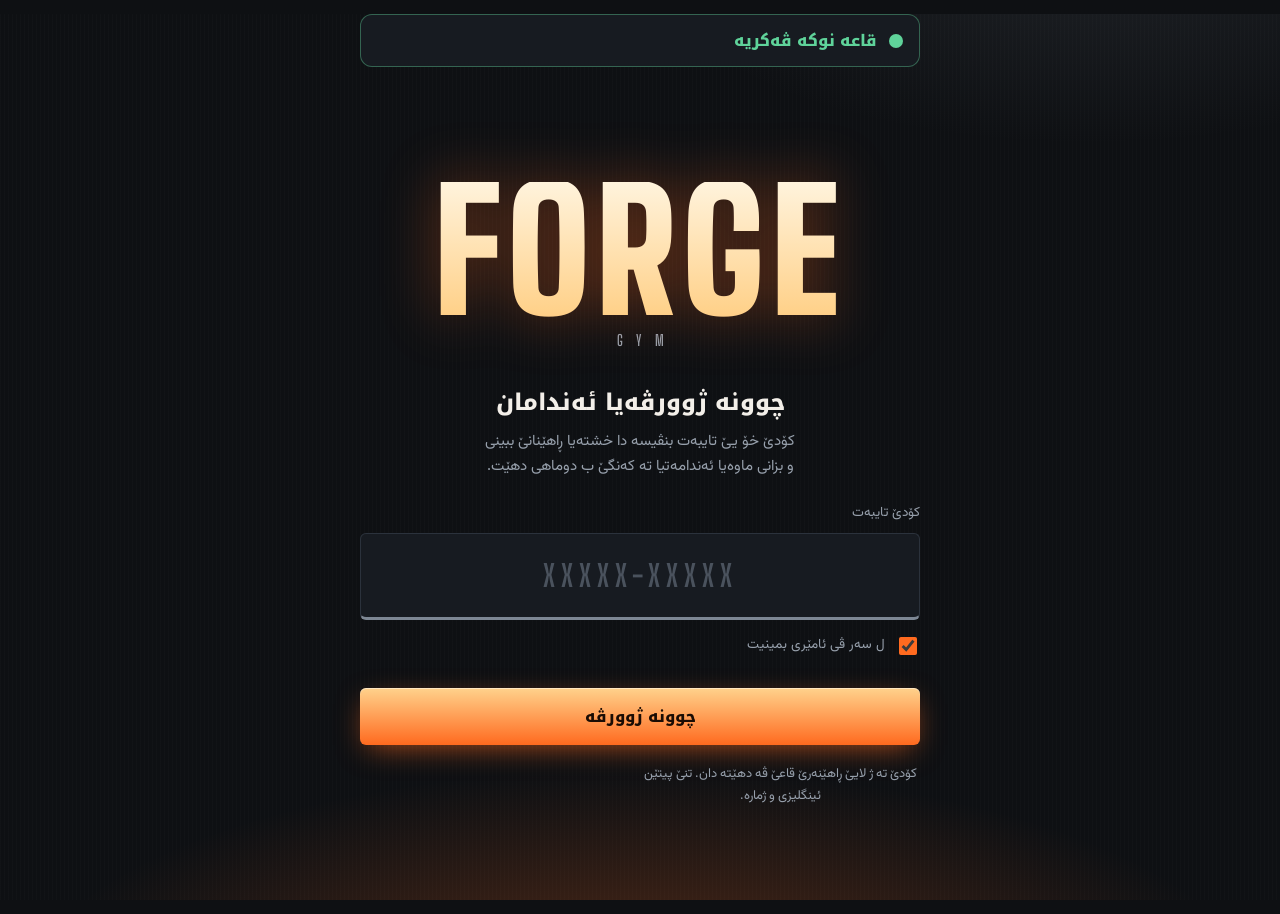
<file: index.html>
<!DOCTYPE html>
<html lang="ku" dir="rtl">
<head>
<meta charset="UTF-8">
<meta name="viewport" content="width=device-width, initial-scale=1, viewport-fit=cover">
<meta name="theme-color" content="#0b0909">
<meta name="robots" content="noindex,nofollow">
<link rel="icon" href="data:image/svg+xml,%3Csvg xmlns='http://www.w3.org/2000/svg' viewBox='0 0 64 64'%3E%3Crect width='64' height='64' rx='14' fill='%230b0909'/%3E%3Cpath d='M20 48V16h26v8H29v5h14v8H29v11z' fill='%23e5202e'/%3E%3C/svg%3E">
<title>Forge Gym | ئەندام</title>
<link rel="preconnect" href="https://fonts.googleapis.com">
<link rel="preconnect" href="https://fonts.gstatic.com" crossorigin>
<link href="https://fonts.googleapis.com/css2?family=Big+Shoulders+Display:wght@600;700;800;900&family=Noto+Kufi+Arabic:wght@600;800&family=Vazirmatn:wght@400;500;700&display=swap" rel="stylesheet">
<link rel="stylesheet" href="portal.css?v=5">
</head>
<body class="portal">
<noscript><p style="padding:24px;text-align:center;color:#fff">JavaScript پێدڤییە بۆ ڤەکرنا ڤێ لاپەڕێ.</p></noscript>


<div class="wrap narrow">
  <div class="gstat" id="gstat" hidden><i></i><div><b id="gstatT"></b><small id="gstatM"></small></div></div>
  <header class="top">
    <div class="brand"><i></i><div>FORGE<small>GYM</small></div></div>
    <button class="ghost" id="btnOut" type="button" hidden>دەرکەفتن</button>
  </header>

  <!-- چوونە ژوورڤە -->
  <section class="login" id="login">
    <div class="hero" aria-hidden="true"><span>FORGE</span><small>GYM</small></div>
    <h1>چوونە ژوورڤەیا ئەندامان</h1>
    <p>کۆدێ خۆ یێ تایبەت بنڤیسە دا خشتەیا ڕاهێنانێ ببینی و بزانی ماوەیا ئەندامەتیا تە کەنگێ ب دوماهی دهێت.</p>
    <form id="loginForm" novalidate>
      <label for="code">کۆدێ تایبەت</label>
      <input id="code" class="codein" type="text" dir="ltr" autocomplete="off" autocapitalize="characters" spellcheck="false" placeholder="XXXXX-XXXXX" maxlength="30">
      <label class="remember"><input id="remember" type="checkbox" checked> ل سەر ڤی ئامێری بمینیت</label>
      <div class="err" id="loginErr" role="alert"></div>
      <button class="btn-add wide" id="loginBtn" type="submit">چوونە ژوورڤە</button>
    </form>
    <p class="hint">کۆدێ تە ژ لایێ ڕاهێنەرێ قاعێ ڤە دهێتە دان. تنێ پیتێن ئینگلیزی و ژمارە.</p>
  </section>

  <!-- ڕووپەلێ ئەندامی -->
  <section id="me" hidden>
    <div class="who"><span class="pav" id="meAv" aria-hidden="true"></span><h2 class="hello" id="hello"></h2></div>
    <!-- سێ لاپەڕێن جودا: ئەندامەتی، خشتە و کێش -->
    <div class="ptabs" id="ptabs" role="tablist"><button type="button" class="on" data-p="card">ئەندامەتی</button><button type="button" data-p="plan">خشتەیا ڕاهێنانێ</button><button type="button" data-p="kg">کێشا من</button></div>

    <div data-pv="card">
    <div class="pcard" id="pcard">
      <div class="pc-top">
        <span class="tag" id="pcTag"></span>
        <span class="tag" id="pcPaid"></span>
      </div>
      <div class="pc-days"><b id="pcDays">0</b><span id="pcLabel">ڕۆژ ماینە</span></div>
      <div class="bar" aria-hidden="true"><i id="pcBar"></i></div>
      <dl class="pc-dates">
        <div><dt>دەستپێک</dt><dd id="pcStart"></dd></div>
        <div><dt>ب دوماهی هاتن</dt><dd id="pcEnd"></dd></div>
      </dl>
      <p class="pc-warn" id="pcWarn" hidden></p>
    </div>
    </div>


    <div data-pv="kg" hidden>
    <h3 class="sec">کێشا من</h3>
    <form class="kgform" id="kgForm" novalidate>
      <label for="kgIn">کێشا تە یا ئەڤرو (کگم)</label>
      <div class="kgrow">
        <input id="kgIn" type="text" inputmode="decimal" autocomplete="off" placeholder="72.5" dir="ltr">
        <button class="btn-add" id="kgBtn" type="submit">تۆمارکرن</button>
      </div>
      <div class="err" id="kgErr" role="alert"></div>
    </form>
    <div id="kgStats"></div>
    <div id="kgChart"></div>
    <details class="kgset" id="kgSetBox">
      <summary>ئارمانج و درێژی</summary>
      <form id="kgSet" novalidate>
        <div class="kgrow2">
          <div><label for="kgGoal">ئارمانجا کێشێ (کگم)</label><input id="kgGoal" type="text" inputmode="decimal" autocomplete="off" dir="ltr" placeholder="70"></div>
          <div><label for="kgH">درێژیا تە (سم)</label><input id="kgH" type="text" inputmode="numeric" autocomplete="off" dir="ltr" placeholder="175"></div>
        </div>
        <button class="btn-add" type="submit">پاشەکەفت</button>
      </form>
    </details>
    <h3 class="sec kgsec">تۆمارێن من</h3>
    <div id="kgList"></div>
    <p class="kgnote">ئەڤ تۆمارە تنێ ل سەر ڤی ئامێری دمینیت. ئەگەر داتایا براوزەری بهێتە ژێبرن، ئەڤ تۆمارە ژی دچیت.</p>
    </div>

    <div data-pv="plan" hidden>
    <h3 class="sec">خشتەیا ڕاهێنانێ</h3>
    <div class="days" id="days"></div>
    </div>
  </section>
</div>

<div class="lb" id="lb" hidden><img id="lbImg" alt=""></div>
<script src="crypto.js?v=4"></script>
<script src="member.js?v=5"></script>
</body>
</html>
</file>
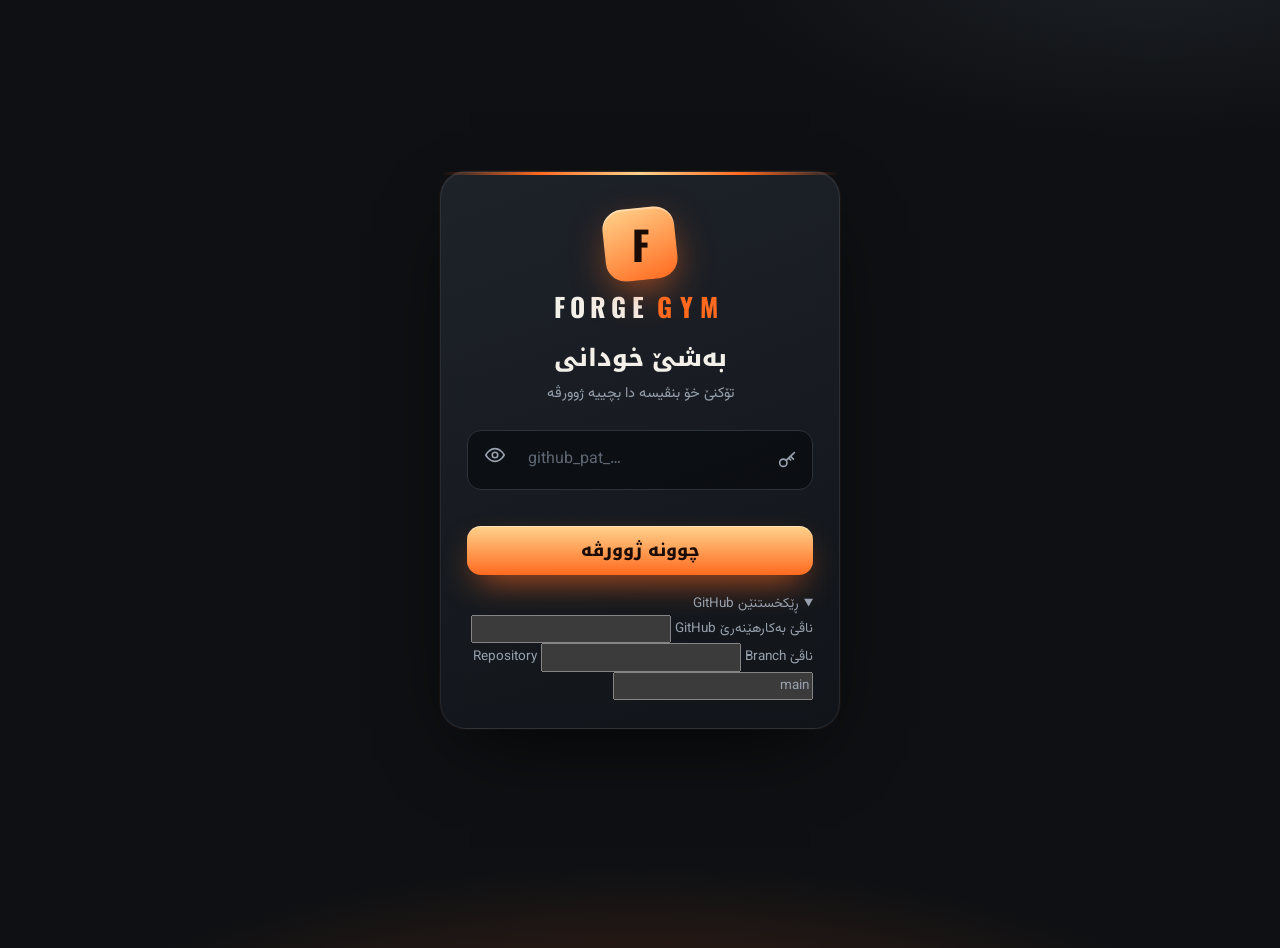
<file: admin.html>
<!DOCTYPE html>
<html lang="ku" dir="rtl">
<head>
<meta charset="UTF-8">
<meta name="viewport" content="width=device-width, initial-scale=1, viewport-fit=cover">
<meta name="robots" content="noindex,nofollow">
<meta name="theme-color" content="#0b0909">
<link rel="icon" href="data:image/svg+xml,%3Csvg xmlns='http://www.w3.org/2000/svg' viewBox='0 0 64 64'%3E%3Crect width='64' height='64' rx='14' fill='%230b0909'/%3E%3Cpath d='M20 48V16h26v8H29v5h14v8H29v11z' fill='%23e5202e'/%3E%3C/svg%3E">
<title>Forge Gym | خودان</title>
<link rel="preconnect" href="https://fonts.googleapis.com">
<link rel="preconnect" href="https://fonts.gstatic.com" crossorigin>
<link href="https://fonts.googleapis.com/css2?family=Oswald:wght@500;700&family=Noto+Kufi+Arabic:wght@600;800&family=Vazirmatn:wght@400;500;700&display=swap" rel="stylesheet">
<link rel="stylesheet" href="style.css?v=4">
<link rel="stylesheet" href="admin.css?v=9">
</head>
<body>
<noscript><p style="padding:24px;text-align:center;color:#fff">JavaScript پێدڤییە بۆ ڤەکرنا ڤێ لاپەڕێ.</p></noscript>


<!-- گەیتێ تۆکنی: هەتا تۆکن نەهێتە نڤیسین و پشتڕاست کرن، تنێ ڤێ بەشێ دیار دبیت -->
<div class="wrap narrow gt" id="gate">
  <div class="gt-glow" aria-hidden="true"></div>
  <main class="gt-card">
    <div class="gt-logo" aria-hidden="true"><span>F</span></div>
    <div class="gt-brand">FORGE<small>GYM</small></div>
    <h1>بەشێ خودانی</h1>
    <p class="gt-sub">تۆکنێ خۆ بنڤیسە دا بچییە ژوورڤە</p>
    <form id="gateForm" novalidate>
      <div class="gt-field">
        <svg class="gt-ic" viewBox="0 0 24 24" aria-hidden="true"><circle cx="8" cy="15" r="4"/><path d="M11 12.5L20 4M16 8l3 3M14 10l2 2"/></svg>
        <input id="gToken" class="gt-in" type="password" placeholder="github_pat_…" aria-label="تۆکن" autocomplete="off" autocapitalize="off" spellcheck="false">
        <button type="button" class="gt-eye" id="gEye" aria-label="نیشاندان / ڤەشارتن">
          <svg viewBox="0 0 24 24" aria-hidden="true"><path d="M2 12s3.6-7 10-7 10 7 10 7-3.6 7-10 7S2 12 2 12z"/><circle cx="12" cy="12" r="3"/></svg>
        </button>
      </div>
      <div class="err gt-err" id="gErr" role="alert"></div>
      <button class="gt-go" id="gBtn" type="submit">چوونە ژوورڤە</button>

      <!-- ئەڤ بەشە ب خۆ دهێتە ڤەشارتن؛ تنێ ئەگەر ناڤێ GitHub ب خۆ نەهێتە دیتن دیار دبیت -->
      <details class="how gt-more" id="gDetails" hidden>
        <summary>ڕێکخستنێن GitHub</summary>
        <label for="gOwner">ناڤێ بەکارهێنەرێ GitHub</label>
        <input id="gOwner" class="f" autocomplete="off" autocapitalize="off" spellcheck="false">
        <label for="gRepo">ناڤێ Repository</label>
        <input id="gRepo" class="f" autocomplete="off" autocapitalize="off" spellcheck="false">
        <label for="gBranch">Branch</label>
        <input id="gBranch" class="f" value="main" autocomplete="off" autocapitalize="off" spellcheck="false">
      </details>
      <input id="gRemember" type="checkbox" hidden>
    </form>
  </main>
</div>
<script>
(function(){var b=document.getElementById('gEye'),i=document.getElementById('gToken');if(b&&i)b.addEventListener('click',function(){i.type=i.type==='password'?'text':'password';b.classList.toggle('on',i.type==='text');i.focus();});})();
</script>

<!-- لاپەڕێ سەرەکی: تا گەیت ڤەنەبیت هەر ڤەشارتی دمینیت -->
<div id="app" hidden>
<div class="wrap">
  <header class="top">
    <div class="brand"><i></i><div>FORGE<small>GYM</small></div></div>
    <div class="top-acts">
      <button class="btn-log" id="btnLog" type="button">تۆمارا گوهۆڕینان<b id="logN" hidden></b></button>
      <button class="pill" id="pill" type="button">نەهاتیە بەلاڤکرن</button>
      <button class="btn-add" id="btnAdd" type="button">+ ئەندامێ نوی</button>
      <button class="btn-lock" id="btnLock" type="button">دەرکەفتن</button>
    </div>
  </header>

  <div class="bkbar" id="bkbar" data-view="home" hidden>
    <span id="bkText"></span>
    <span class="bk-acts">
      <button type="button" id="bkCloud">پاراستن ل GitHub</button>
      <button type="button" id="bkBtn">کۆپیکرن نوکە</button>
    </span>
  </div>

  <section class="gs" data-view="home" id="gs" data-s="open" aria-label="دۆخێ قاعێ">
    <div class="gs-h"><span class="dot"></span><div><small>یاریزان نوکە دبینن، قاعە:</small><b id="gsTxt">ڤەکریە</b></div></div>
    <div class="seg" id="gsSeg" role="group" aria-label="دۆخێ قاعێ">
      <button type="button" class="no" data-st="closed">گرتیە</button>
      <button type="button" class="yes on" data-st="open">ڤەکریە</button>
    </div>
    <div class="gs-ask" id="gsAsk" hidden><span id="gsAskT"></span><div><button type="button" class="go" id="gsYes">بەلێ، بگوهۆڕە</button><button type="button" id="gsNo">نە</button></div></div>
    <input class="gs-msg" id="gsMsg" maxlength="80" autocomplete="off" placeholder="پەیامەک بۆ یاریزانان (نە پێدڤییە)، بۆ نموونە: دەوام ژ 4 ی ئێڤارێ">
    <div class="gs-sync" id="gsSync"></div>
  </section>

  <section class="purge" data-view="home" id="purge" hidden aria-label="ئەندامێن ب دوماهی هاتی"></section>

  <section class="attn" data-view="home" id="attn" aria-label="پێدڤی ب ئاگەهداریێ"></section>

  <section class="today" id="today" data-view="home" aria-label="ئەڤرو هاتین"></section>

  <section class="stats" data-view="home" aria-label="ئامار">
    <div class="stat"><span>کۆمێ ئەندامان</span><b id="sTotal">0</b></div>
    <div class="stat ok"><span>پارە دایە</span><b id="sPaid">0</b></div>
    <div class="stat red"><span>پارە نەدایە</span><b id="sUnpaid">0</b></div>
    <div class="stat"><span>داهاتێ ئەڤ هەیڤێ</span><b id="sSum">0<em>د.ع</em></b></div>
  </section>

  <section class="desk" data-view="members">
    <div class="search">
      <svg viewBox="0 0 24 24" aria-hidden="true"><circle cx="11" cy="11" r="7"/><path d="M20 20l-3.5-3.5"/></svg>
      <input id="q" type="search" autocomplete="off" placeholder="ناڤێ وی کەسێ هاتی بنڤیسە…" aria-label="گەڕیان ب ناڤ">
      <button class="clear" id="qClear" type="button" aria-label="پاقژکرن" hidden>✕</button>
    </div>
    <div class="chips" id="chips"></div>
    <div class="legend" aria-label="مانایا ڕەنگان"><span class="ok">پارە دایە</span><span class="bad">پارە نەدایە</span><span class="warn">کات ب دوماهی هاتی و پارە نەدایە</span></div>
  </section>

  <main data-view="members">
    <div class="list rows" id="list"></div>
  </main>

  <section class="money" data-view="money" aria-label="پارە و خەرجی">
    <div class="mhead">
      <h2 class="pg">پارە</h2>
      <div class="mnav">
        <button type="button" id="mPrev" aria-label="هەیڤا بوری"><svg viewBox="0 0 24 24" aria-hidden="true"><path d="M9 6l6 6-6 6"/></svg></button>
        <b id="mLabel"></b>
        <button type="button" id="mNext" aria-label="هەیڤا ل دویڤ"><svg viewBox="0 0 24 24" aria-hidden="true"><path d="M15 6l-6 6 6 6"/></svg></button>
      </div>
    </div>

    <div id="mHero"></div>
    <div class="dstrip" id="dstrip" aria-label="ڕۆژێن هەیڤێ"></div>

    <div class="mlock" id="mLock" hidden>
      <svg viewBox="0 0 24 24" aria-hidden="true"><rect x="5" y="11" width="14" height="9" rx="2"/><path d="M8 11V8a4 4 0 018 0v3"/></svg>
      <span>ئەڤ ڕۆژە چوو و هاتیە گرتن. ناهێت چ تشتەک تێدا بهێتە زێدەکرن، گوهۆڕین یان ژێبرن.</span>
    </div>

    <form class="qa" id="mAdd" novalidate>
      <div class="seg" id="qKind" role="group" aria-label="جۆرێ تۆمارێ">
        <button type="button" class="yes on" data-k="in">داهات</button>
        <button type="button" class="no" data-k="out">خەرجی</button>
      </div>
      <div class="qa-row">
        <input id="qT" autocomplete="off" aria-label="ناڤ">
        <input id="qA" class="ltr" type="number" inputmode="numeric" min="0" step="500" placeholder="نرخ (دینار)" aria-label="نرخ">
      </div>
      <div class="qchips" id="qChips" aria-label="زێدەکرنا ب لەز">
        <button type="button" data-add="1000">+1,000</button><button type="button" data-add="5000">+5,000</button><button type="button" data-add="10000">+10,000</button><button type="button" data-add="25000">+25,000</button>
      </div>
      <button class="btn-add" id="qBtn" type="submit">+ داهات</button>
    </form>

    <div id="mList"></div>
    <div class="msum" id="mSum"></div>
  </section>

  <footer class="foot" data-view="more">
    <p class="sync">ئەڤ لاپەڕە تنێ بۆ خودانییە. تۆمار تنێ د ڤی ئامێری دا دمینن، ژ بەر هندێ هەر دەمەکێ کۆپیەکێ ڤەگرە. بەشێ ئەندامان (index.html) ب کۆدێ تایبەت و کۆدکری دهێتە بەلاڤکرن.</p>
    <div class="tools">
      <button type="button" id="btnCloud">پاراستن و ڤەگەڕاندن ل GitHub</button>
      <button type="button" id="btnExport">کۆپیکرنا تۆمارا</button>
      <button type="button" id="btnImport">ڤەگەڕاندنا کۆپیێ</button>
      <input type="file" id="fileImport" accept="application/json,.json" hidden>
    </div>
  </footer>
</div>

<!-- تابێن خوارێ: هەر تابەک لاپەڕەکا جودایە -->
<nav class="tabs" id="tabs" aria-label="بەش">
  <button type="button" data-t="home" class="on"><svg viewBox="0 0 24 24"><path d="M3 11l9-8 9 8M5 10v10h14V10"/></svg>سەرەکی</button>
  <button type="button" data-t="members"><svg viewBox="0 0 24 24"><circle cx="9" cy="8" r="3.5"/><path d="M2.5 20c.6-4 3.2-6 6.5-6s5.9 2 6.5 6M16 5a3.5 3.5 0 010 7M18 14c2 .6 3.3 2.5 3.5 6"/></svg>ئەندام</button>
  <button type="button" data-t="money"><svg viewBox="0 0 24 24"><rect x="3" y="6" width="18" height="12" rx="2"/><circle cx="12" cy="12" r="2.6"/></svg>پارە</button>
  <button type="button" data-t="more"><svg viewBox="0 0 24 24"><path d="M4 7h16M4 12h16M4 17h16"/></svg>زێدەتر</button>
</nav>

<!-- زانیاریێن ئەندامی: دهێت ڤەکرن دەمێ کلیک ل سەر ناڤی دهێتە کرن -->
<div class="veil" id="veil6" hidden><div id="detail"></div></div>

<!-- گوهۆڕینا تۆمارەکا پارەیێ یا ئەڤرو -->
<div class="veil" id="veil7" hidden>
  <form class="sheet" id="eform" role="dialog" aria-modal="true" aria-labelledby="eH" novalidate>
    <h2 id="eH">گوهۆڕینا تۆمارێ</h2>
    <p class="muted-p" id="eInfo"></p>
    <label for="eT">ناڤ</label>
    <input id="eT" autocomplete="off">
    <label for="eA">نرخ (دینار)</label>
    <input id="eA" class="ltr" type="number" inputmode="numeric" min="0" step="500">
    <div class="err" id="eErr" role="alert"></div>
    <div class="sheet-acts">
      <button type="submit" class="go">پاشەکەفت</button>
      <button type="button" class="cancel" id="eCancel">گرتن</button>
    </div>
    <button type="button" class="e-del" id="eDel">ژێبرنا ئەڤ تۆمارێ</button>
  </form>
</div>

<!-- فۆرما ئەندامی -->
<div class="veil" id="veil" hidden>
  <form class="sheet" id="form" role="dialog" aria-modal="true" aria-labelledby="fTitle" novalidate>
    <h2 id="fTitle">ئەندامێ نوی</h2>
    <div class="photo-pick">
      <button type="button" class="ph-btn" id="fPhotoBtn" aria-label="وێنەی ئەندامی هەلبژێرە"><span>+</span></button>
      <div><b>وێنەی ئەندامی</b><small>نە پێدڤییە</small><button type="button" class="ph-del" id="fPhotoDel" hidden>ژێبرنا وێنەی</button></div>
      <input type="file" id="fPhotoFile" accept="image/*" hidden>
    </div>
    <label for="fName">ناڤ *</label>
    <input id="fName" autocomplete="off">
    <div class="two">
      <div><label for="fAmount">نرخێ پارەی (دینار) *</label><input id="fAmount" class="ltr" type="number" inputmode="numeric" min="0" step="500"></div>
      <div><label for="fMonths">ماوە</label>
        <select id="fMonths">
          <option value="1">1 هەیڤ</option>
          <option value="3">3 هەیڤ</option>
          <option value="6">6 هەیڤ</option>
          <option value="12">سالەک</option>
        </select>
      </div>
    </div>
    <div class="two">
      <div><label for="fPhone">ژمارا مۆبایلێ</label><input id="fPhone" class="ltr" type="tel" inputmode="tel" autocomplete="off"></div>
      <div><label for="fStart">ڕێکەفتا دەستپێکرنێ</label><input id="fStart" class="ltr" type="date"></div>
    </div>
    <div class="three">
      <div><label for="fSnap">Snapchat</label><input id="fSnap" class="ltr" autocomplete="off" autocapitalize="off" spellcheck="false" placeholder="username"></div>
      <div><label for="fInsta">Instagram</label><input id="fInsta" class="ltr" autocomplete="off" autocapitalize="off" spellcheck="false" placeholder="username"></div>
      <div><label for="fTok">TikTok</label><input id="fTok" class="ltr" autocomplete="off" autocapitalize="off" spellcheck="false" placeholder="username"></div>
    </div>
    <small class="sub">ناڤێ بەکارهێنەری بنڤیسە (بێ @) یان لینکێ پرۆفایلی دانە.</small>
    <label for="fNote">تێبینی (تنێ بۆ تە)</label>
    <textarea id="fNote"></textarea>

    <label for="fCode">کۆدێ ئەندامی (بۆ چوونە ژوورڤە)</label>
    <div class="codebox">
      <input id="fCode" class="ltr mono" autocomplete="off" autocapitalize="characters" spellcheck="false" maxlength="30" placeholder="ABC12345">
      <button type="button" id="fNewCode">کۆدەکێ ڕێکەفتی</button>
    </div>
    <small class="sub">تو دشێی کۆدەکێ ب دلێ خۆ بنڤیسی: تنێ پیتێن ئینگلیزی (A-Z) و ژمارە (0-9)، ژ 8 هەتا 24. ناڤ و ژمارا مۆبایلێ بکارنەهینە.</small>
    <div class="codehint" id="fCodeHint" aria-live="polite"></div>

    <p class="sub planhint">بەرنامەیا ڕاهێنانێ (ڕۆژێن هەفتێ ب ئامادەیی) پشتی پاشەکەفتکرنێ دێ بۆ تە ڤەبیت. ل سەر کارتێ ئەندامی ژی دوگمەیا «بەرنامەیا ڕاهێنانێ» هەیە.</p>

    <div class="pay">
      <div class="seg" id="fPay" role="group" aria-label="دۆخێ پارەدانێ">
        <button type="button" class="no on" data-v="0">پارە نەدایە</button>
        <button type="button" class="yes" data-v="1">پارە دایە</button>
      </div>
    </div>
    <div class="err" id="fErr" role="alert"></div>
    <div class="sheet-acts">
      <button type="submit" class="go" id="fSave">پاشەکەفت</button>
      <button type="button" class="cancel" id="fCancel">هەلوەشاندن</button>
    </div>
  </form>
</div>

<!-- بەرنامەیا ڕاهێنانێ -->
<div class="veil" id="veil5" hidden>
  <div class="sheet prog" id="prog" role="dialog" aria-modal="true" aria-labelledby="pTitle">
    <h2 id="pTitle">بەرنامەیا ڕاهێنانێ</h2>
    <div class="wtabs" id="pTabs" role="tablist" aria-label="ڕۆژێن هەفتێ"></div>
    <label for="pFocus">ئەڤ ڕۆژە چ ڕاهێنان دهێتە کرن؟ (بۆ نموونە: سنگ و ترایسێپس)</label>
    <input id="pFocus" autocomplete="off">
    <div class="exl" id="pEx"></div>
    <button type="button" class="addday" id="pAdd">+ ڕاهێنانەک</button>
    <label for="pNote">تێبینی بۆ ڤی ڕۆژی (نە پێدڤییە)</label>
    <textarea id="pNote"></textarea>
    <div class="plan-h" id="pCopyBox"><span>کۆپیکرن</span>
      <select id="pCopy" aria-label="کۆپیکرنا بەرنامەیێ ژ ئەندامەکێ دی"><option value="">کۆپیکرنا بەرنامەیێ ژ ئەندامەکێ دی…</option></select>
    </div>
    <datalist id="exNames"></datalist>
    <input type="file" id="pFile" accept="image/*" hidden>
    <div class="err" id="pErr" role="alert"></div>
    <div class="sheet-acts">
      <button type="button" class="go" id="pSave">پاشەکەفت</button>
      <button type="button" class="cancel" id="pCancel">گرتن</button>
    </div>
  </div>
</div>

<!-- پاراستنا کۆدکری ل GitHub -->
<div class="veil" id="veil3" hidden>
  <form class="sheet" id="bform" role="dialog" aria-modal="true" aria-labelledby="bTitle" novalidate>
    <h2 id="bTitle">پاراستنا تۆمارا ل GitHub</h2>
    <p class="muted-p">تۆمارێن ئەندامان ب پاسۆردەکێ دهێنە کۆدکرن و ل Repository وەک فایلێ <b dir="ltr">forge-backup.json</b> دهێنە پاراستن. ئەگەر مۆبایل یان براوزەر بهێتە گوهۆڕین، ب ڤی پاسۆردی دشێی هەمیان ڤەگەڕینی. پشتی جارا ئێکێ، هەر جارەکا تو بگوهۆڕی دێ ب ئۆتۆماتیکی جارەکا دی هێتە پاراستن.</p>
    <label for="bPass">پاسۆردێ پاراستنێ (کێم 10 پیت و ژمارە)</label>
    <input id="bPass" class="ltr" type="password" autocomplete="off" autocapitalize="off" spellcheck="false">
    <div id="bConfirmBox">
      <label for="bPass2">پاسۆردی جارەکا دی بنڤیسە</label>
      <input id="bPass2" class="ltr" type="password" autocomplete="off" autocapitalize="off" spellcheck="false">
    </div>
    <p class="muted-p warnp">ئاگەهداری: ئەگەر تو پاسۆردی ژبیر بکەی، چ کەس نەشێت کۆپیێ ڤەکەت. ل جهەکێ ب ئاسایش بنڤیسە. ئەڤ پاسۆرد ژ تۆکنا GitHub جودایە.</p>
    <div class="err" id="bErr" role="alert"></div>
    <div class="sheet-acts">
      <button type="submit" class="go" id="bSave">پاراستن نوکە</button>
      <button type="button" class="cancel" id="bClose">گرتن</button>
    </div>
    <div class="tools" style="margin-top:14px"><button type="button" id="bRestore">ڤەگەڕاندن ژ کۆپیا GitHub</button></div>
  </form>
</div>
</div>

<div class="veil" id="veil4" hidden>
  <div class="sheet" role="dialog" aria-modal="true" aria-labelledby="lTitle">
    <h2 id="lTitle">تۆمارا گوهۆڕینان</h2>
    <p class="muted-p">هەر گوهۆڕینەکا تو یان ئەندامەک بکەت ل ڤێرێ دهێتە نڤیسین. ناهێتە ژێبرن.</p>
    <div class="loglist" id="logList"></div>
    <div class="sheet-acts"><button type="button" class="cancel" id="logClose">گرتن</button></div>
  </div>
</div>
<div class="res" id="res" hidden><div class="res-b"><i id="resI"></i><h3 id="resN"></h3><p id="resT"></p><button type="button" id="resX">باشە</button></div></div>
<div class="toast" id="toast" hidden></div>

<script>
/* diagnostics: if crypto.js / app.js are missing on the server, or crash, say so on screen instead of doing nothing */
(function () {
  function say(t) { var e = document.getElementById('gErr'); if (e) e.textContent = t; }
  window.addEventListener('error', function (ev) {
    var t = ev.target;
    if (t && t.tagName === 'SCRIPT') { say('فایلا ' + (t.getAttribute('src') || '').split('?')[0] + ' ل سەر GitHub نەهاتە دیتن. ناڤێ فایلی دڤێت وەک خۆ بیت (ب پیتێن بچویک).'); return; }
    say('خەلەتیا کۆدی: ' + (ev.message || '') + ' (' + String(ev.filename || '').split('/').pop().split('?')[0] + ':' + (ev.lineno || '') + ')');
  }, true);
  document.getElementById('gateForm').addEventListener('submit', function (e) {
    if (!window.__fgReady) { e.preventDefault(); say(window.FG ? 'app.js نەهاتە کارکرن. فایلێ app.js ل GitHub بپشکنە.' : 'crypto.js و app.js نەهاتینە بارکرن. هەردوو فایلان ل GitHub بپشکنە.'); }
  });
})();
</script>
<script src="crypto.js?v=4"></script>
<script src="app.js?v=8"></script>
</body>
</html>
</file>
<file: portal.css>
/* Forge Gym: member portal. Graphite steel + molten ember. The days-left bar is a hot billet that cools as time runs out. */
:root{
  --bg:#0e1013; --plate:#171b21; --plate-2:#1f242c; --line:#2b323c;
  --fg:#f3efe9; --muted:#97a0ac;
  --ember:#ff6a1f; --hot:#ffd28c; --white-hot:#fff3dc;
  --ok:#5fd39a; --warn:#ffb340; --cold:#7d8794; --bad:#ff5a5f;
  --f-num:'Big Shoulders Display','Oswald',Impact,sans-serif;
  --f-head:'Noto Kufi Arabic','Vazirmatn',Tahoma,sans-serif;
  --f-body:'Vazirmatn','Noto Kufi Arabic',Tahoma,sans-serif;
  color-scheme:dark;
}
*{box-sizing:border-box}
html{-webkit-text-size-adjust:100%;background:var(--bg)}
[hidden]{display:none!important}
body{
  margin:0;min-height:100vh;color:var(--fg);font:15px/1.7 var(--f-body);
  padding-block:env(safe-area-inset-top,0px) calc(56px + env(safe-area-inset-bottom,0px));
  padding-inline:max(18px,env(safe-area-inset-left,0px)) max(18px,env(safe-area-inset-right,0px));
  background:
    radial-gradient(70% 38% at 50% 112%,rgba(255,106,31,.30),transparent 70%),
    radial-gradient(50% 30% at 85% -5%,rgba(125,135,148,.14),transparent 70%),
    repeating-linear-gradient(90deg,rgba(255,255,255,.014) 0 1px,transparent 1px 4px),
    var(--bg);
  background-attachment:fixed;
}
button,input{font:inherit;color:inherit}
button{cursor:pointer;border:0;background:none}
:focus-visible{outline:2px solid var(--ember);outline-offset:3px}
.wrap.narrow{max-width:560px;margin:0 auto}

/* header */
.top{display:flex;align-items:center;justify-content:space-between;padding-block:18px 6px}
.brand{direction:ltr;display:flex;align-items:center;gap:10px;font-family:var(--f-num);font-weight:800;font-size:28px;letter-spacing:4px;line-height:1}
.brand i{width:11px;height:28px;background:linear-gradient(var(--hot),var(--ember));transform:skewX(-18deg);box-shadow:0 0 16px rgba(255,106,31,.6)}
.brand small{display:block;margin-top:3px;font-weight:600;font-size:12px;letter-spacing:6px;color:var(--muted)}
body:has(#login:not([hidden])) .top .brand{visibility:hidden}
.ghost{padding:8px 16px;border:1px solid var(--line);border-radius:6px;color:var(--muted);font-weight:700;font-size:13.5px;transition:border-color .2s,color .2s}
.ghost:hover{border-color:var(--ember);color:var(--fg)}

/* login: the first thing a member sees */
.login{padding-block:clamp(8px,6vh,48px) 12px;text-align:center}
.hero{direction:ltr;line-height:.82;margin-bottom:clamp(22px,5vh,40px)}
.hero span{
  display:block;font-family:var(--f-num);font-weight:900;font-size:clamp(88px,29vw,168px);letter-spacing:6px;
  background:linear-gradient(180deg,var(--white-hot) 0%,var(--hot) 22%,var(--ember) 52%,#7a8492 70%,#2b323c 100%);
  background-size:100% 420%;background-position:0 0;
  -webkit-background-clip:text;background-clip:text;color:transparent;-webkit-text-fill-color:transparent;
  filter:drop-shadow(0 0 28px rgba(255,106,31,.38));
  animation:heat 2.2s cubic-bezier(.2,.7,.2,1) both;
}
.hero small{display:block;margin-top:14px;font-family:var(--f-num);font-weight:600;font-size:15px;letter-spacing:.9em;padding-inline-start:.9em;color:var(--muted)}
@keyframes heat{from{background-position:0 100%;filter:drop-shadow(0 0 0 rgba(255,106,31,0))}}
.login h1{margin:0 0 8px;font-family:var(--f-head);font-weight:800;font-size:23px;line-height:1.5}
.login p{margin:0 auto 22px;max-width:40ch;color:var(--muted)}
.login form{text-align:start}
.login label{display:block;margin-bottom:8px;font-size:13.5px;color:var(--muted)}
.codein{
  width:100%;padding:16px;text-align:center;text-transform:uppercase;
  font-family:var(--f-num);font-weight:700;font-size:30px;letter-spacing:6px;
  background:var(--plate);border:1px solid var(--line);border-bottom:3px solid var(--cold);border-radius:6px;
  transition:border-color .2s,box-shadow .25s;
}
.codein::placeholder{color:#4a525d;letter-spacing:6px}
.codein:focus{outline:0;border-color:var(--ember);box-shadow:0 10px 40px -10px rgba(255,106,31,.55)}
.remember{display:flex!important;align-items:center;gap:10px;margin-top:14px;cursor:pointer}
.remember input{width:18px;height:18px;accent-color:var(--ember)}
.err{min-height:22px;margin-top:8px;color:var(--bad);font-size:13.5px}
.btn-add{
  width:100%;padding:15px;border-radius:6px;font-family:var(--f-head);font-weight:800;font-size:16px;color:#1a0c04;
  background:linear-gradient(180deg,var(--hot),var(--ember));
  box-shadow:0 8px 30px -8px rgba(255,106,31,.7),inset 0 1px 0 rgba(255,255,255,.45);
  transition:transform .15s,filter .2s;
}
.btn-add:hover{filter:brightness(1.08)}
.btn-add:active{transform:translateY(1px) scale(.985)}
.btn-add:disabled{opacity:.6}
.login .hint{margin:18px 0 0;font-size:13px}

/* member page */
.hello{margin:22px 0 16px;font-family:var(--f-head);font-weight:800;font-size:clamp(26px,7vw,34px);line-height:1.4;overflow-wrap:anywhere}
.pcard{position:relative;overflow:hidden;padding:20px;border:1px solid var(--line);border-radius:14px;
  background:linear-gradient(160deg,var(--plate-2),var(--plate) 60%);}
.pcard::after{content:"";position:absolute;inset:-40% -20% auto auto;width:70%;aspect-ratio:1;border-radius:50%;
  background:radial-gradient(circle,rgba(255,106,31,.22),transparent 65%);pointer-events:none}
.pcard.soon::after{background:radial-gradient(circle,rgba(255,179,64,.16),transparent 65%)}
.pcard.bad::after{background:radial-gradient(circle,rgba(125,135,148,.16),transparent 65%)}
.pc-top{display:flex;flex-wrap:wrap;gap:8px;position:relative;z-index:1}
.tag{padding:2px 12px;border-radius:99px;font-size:12.5px;font-weight:700;border:1px solid var(--line);background:rgba(0,0,0,.25)}
.tag.ok{color:var(--ok);border-color:rgba(95,211,154,.4)}
.tag.warn{color:var(--warn);border-color:rgba(255,179,64,.45)}
.tag.red{color:var(--bad);border-color:rgba(255,90,95,.5)}
.pc-days{position:relative;z-index:1;display:flex;align-items:baseline;gap:14px;margin-top:18px;direction:rtl}
.pc-days b{
  font-family:var(--f-num);font-weight:900;font-size:clamp(96px,30vw,132px);line-height:.9;font-variant-numeric:tabular-nums;
  background:linear-gradient(180deg,var(--white-hot),var(--hot) 35%,var(--ember));
  -webkit-background-clip:text;background-clip:text;color:transparent;-webkit-text-fill-color:transparent;
  filter:drop-shadow(0 0 22px rgba(255,106,31,.35));
}
.pcard.soon .pc-days b{background-image:linear-gradient(180deg,#fff0cc,var(--warn));filter:drop-shadow(0 0 18px rgba(255,179,64,.3))}
.pcard.bad .pc-days b{background-image:linear-gradient(180deg,#b9c1cc,#5c6573);filter:none}
.pc-days span{color:var(--muted);font-weight:700}

/* the billet */
.bar{position:relative;z-index:1;height:16px;margin-top:20px;border-radius:3px;background:#0a0c0f;border:1px solid var(--line);overflow:hidden;transform:skewX(-14deg)}
.bar i{display:block;height:100%;width:0;border-radius:2px;
  background:linear-gradient(90deg,var(--ember),var(--hot) 70%,var(--white-hot));
  box-shadow:0 0 18px rgba(255,106,31,.8);transition:width 1.4s cubic-bezier(.2,.7,.2,1)}
.pcard.soon .bar i{background:linear-gradient(90deg,#b8651d,var(--warn));box-shadow:0 0 14px rgba(255,179,64,.5)}
.pcard.bad .bar i{background:var(--cold);box-shadow:none}
.pc-dates{position:relative;z-index:1;display:grid;grid-template-columns:1fr 1fr;gap:12px;margin:20px 0 0}
.pc-dates dt{font-size:12.5px;color:var(--muted)}
.pc-dates dd{margin:0;font-family:var(--f-num);font-weight:700;font-size:24px;letter-spacing:1px;direction:ltr;text-align:start;font-variant-numeric:tabular-nums}
.pc-warn{position:relative;z-index:1;margin:16px 0 0;padding:11px 14px;border-radius:8px;background:rgba(0,0,0,.28);border:1px solid var(--line);font-size:14px}
.pcard.soon .pc-warn{border-color:rgba(255,179,64,.45)}
.pcard.bad .pc-warn{border-color:rgba(255,90,95,.5)}

/* training plan: the numbers are real, exercises run in order */
.sec{margin:30px 0 12px;font-family:var(--f-head);font-weight:800;font-size:20px}
.days{display:flex;flex-direction:column;gap:10px}
.day-card{border:1px solid var(--line);border-radius:12px;background:var(--plate);overflow:hidden;transition:border-color .25s}
.day-card[open]{border-color:rgba(255,106,31,.55)}
.day-card summary{list-style:none;cursor:pointer;display:flex;justify-content:space-between;align-items:center;gap:10px;padding:15px 16px;font-family:var(--f-head);font-weight:800;font-size:16.5px}
.day-card summary::-webkit-details-marker{display:none}
.day-card summary::after{content:"+";flex:none;width:30px;height:30px;border-radius:6px;display:grid;place-items:center;background:var(--plate-2);color:var(--ember);font-size:20px;line-height:1;transition:transform .25s}
.day-card[open] summary::after{content:"−"}
.day-card ol{margin:0;padding:0 16px 12px;list-style:none;counter-reset:ex;direction:ltr;text-align:start}
.day-card li{counter-increment:ex;display:flex;gap:14px;align-items:baseline;padding:10px 0;border-top:1px solid var(--line);font-size:16px}
.day-card li::before{content:counter(ex);flex:none;min-width:24px;font-family:var(--f-num);font-weight:700;font-size:20px;color:var(--ember)}
.day-card .muted{margin:0;padding:0 16px 14px;color:var(--muted)}
.empty{padding:44px 16px;text-align:center;border:1px dashed var(--line);border-radius:12px;color:var(--muted)}
.empty h3{margin:0 0 6px;font-family:var(--f-head);font-weight:800;font-size:19px;color:var(--fg)}
.empty p{margin:0}

@media(prefers-reduced-motion:reduce){*{animation:none!important;transition:none!important}}

/* gym open / closed banner */
.gstat{display:flex;align-items:center;gap:12px;margin-top:14px;padding:12px 16px;border:1px solid var(--line);border-radius:12px;background:var(--plate)}
.gstat i{flex:none;width:14px;height:14px;border-radius:50%;background:var(--ok);animation:gpulse 2s infinite}
.gstat b{display:block;font-family:var(--f-head);font-weight:800;font-size:16px;color:var(--ok)}
.gstat small{display:block;color:var(--muted);font-size:13.5px}
.gstat.closed{border-color:rgba(255,90,95,.5)}.gstat.closed i{background:var(--bad);animation:none}.gstat.closed b{color:var(--bad)}
.gstat.open{border-color:rgba(95,211,154,.4)}
@keyframes gpulse{0%{box-shadow:0 0 0 0 rgba(95,211,154,.6)}70%,100%{box-shadow:0 0 0 10px rgba(95,211,154,0)}}

/* ===== v3: تابێن ئەندامی ===== */
.ptabs{display:grid;grid-template-columns:1fr 1fr;gap:4px;padding:4px;margin:0 0 16px;border:1px solid var(--line);border-radius:12px;background:var(--plate)}
.ptabs button{padding:11px 8px;border-radius:9px;color:var(--muted);font-family:var(--f-head);font-weight:800;font-size:15px;transition:background .2s,color .2s}
.ptabs button.on{background:linear-gradient(180deg,var(--hot),var(--ember));color:#1a0c04;box-shadow:0 6px 22px -8px rgba(255,106,31,.8)}
.sec{margin-top:4px}

/* ---- weekly training program ---- */
.day-card summary span em{display:block;margin-top:2px;font-style:normal;font-weight:500;font-size:13.5px;color:var(--muted)}
.day-card .tdy{flex:none;margin-inline-start:8px;margin-inline-end:auto;font-style:normal;font-size:12px;font-weight:700;padding:3px 10px;border-radius:99px;background:rgba(255,106,31,.16);color:var(--ember)}
.exs{display:flex;flex-direction:column;gap:10px;padding:0 14px 14px}
.ex{display:flex;gap:12px;align-items:center;border-top:1px solid var(--line);padding-top:10px}
.exi{flex:none;width:92px;height:92px;border-radius:10px;overflow:hidden;background:var(--plate-2);border:1px solid var(--line);padding:0;cursor:zoom-in}
.exi img{width:100%;height:100%;object-fit:cover;display:block}
.exi.none{cursor:default;display:grid;place-items:center;color:var(--muted);font-family:var(--f-num);font-size:24px;font-weight:700}
.ext{min-width:0;text-align:start}
.ext b{display:block;font-size:16.5px;line-height:1.4}
.ext span{display:inline-block;margin-top:4px;direction:ltr;font-family:var(--f-num);font-weight:700;font-size:22px;color:var(--ember)}
.dnote{margin:0;padding:0 16px 14px;color:var(--muted);white-space:pre-line}
.lb{position:fixed;inset:0;z-index:50;background:rgba(0,0,0,.93);display:grid;place-items:center;padding:16px;cursor:zoom-out}
.lb[hidden]{display:none}
.lb img{max-width:100%;max-height:88vh;border-radius:12px}

/* ===== وێنەیا یاریزانی + کێشا من ===== */
.who{display:flex;align-items:center;gap:14px;margin:22px 0 16px}
.who .hello{margin:0;min-width:0}
.pav{flex:none;width:68px;height:68px;border-radius:50%;overflow:hidden;display:grid;place-items:center;background:var(--plate-2);border:2px solid var(--ember);box-shadow:0 0 0 4px rgba(255,106,31,.14),0 12px 30px -10px rgba(255,106,31,.7)}
.pav img{width:100%;height:100%;object-fit:cover;display:block}
.pav b{font:800 28px/1 var(--f-num);color:var(--hot)}
.ptabs{grid-template-columns:repeat(3,1fr)}
.ptabs button{font-size:14px;padding-inline:4px}
.kgform label,.kgset label{display:block;margin-bottom:6px;font-size:13.5px;color:var(--muted)}
.kgrow{display:flex;gap:10px}
.kgrow input,.kgset input{width:100%;min-width:0;padding:13px 14px;border:1.5px solid var(--line);border-radius:12px;background:var(--plate);color:var(--fg);font:600 18px var(--f-num);text-align:start}
.kgrow input:focus,.kgset input:focus{outline:0;border-color:var(--ember);box-shadow:0 0 0 4px rgba(255,106,31,.15)}
.kgrow .btn-add{flex:none;width:auto;padding-inline:22px;margin:0}
.kgstats{display:grid;grid-template-columns:repeat(3,1fr);gap:10px;margin:14px 0}
.kgs{padding:12px 8px;text-align:center;border:1px solid var(--line);border-radius:12px;background:linear-gradient(160deg,var(--plate-2),var(--plate))}
.kgs b{display:block;font:700 24px/1.15 var(--f-num);color:var(--hot);direction:ltr}
.kgs small{display:block;margin-top:4px;font-size:12px;color:var(--muted)}
.kgs.up b{color:var(--warn)}.kgs.dn b{color:var(--ok)}.kgs.good b{color:var(--ok)}.kgs.bad b{color:var(--warn)}
.kgbar{margin:0 0 14px;padding:12px 14px;border:1px solid var(--line);border-radius:12px;background:var(--plate)}
.kgbar div{display:flex;justify-content:space-between;font-size:13.5px;color:var(--muted)}
.kgbar i{display:block;height:8px;margin-top:8px;border-radius:99px;background:var(--bg);overflow:hidden}
.kgbar i s{display:block;height:100%;border-radius:99px;background:linear-gradient(90deg,#b8651d,var(--ember),var(--hot))}
.kgchart{margin:0 0 14px;padding:12px;border:1px solid var(--line);border-radius:12px;background:var(--plate)}
.kgchart svg{display:block;width:100%;height:auto;direction:ltr}
.kgset{margin:0 0 6px;border:1px solid var(--line);border-radius:12px;background:var(--plate)}
.kgset summary{padding:13px 14px;cursor:pointer;font-weight:700}
.kgset form{padding:0 14px 14px}
.kgrow2{display:grid;grid-template-columns:1fr 1fr;gap:10px;margin-bottom:12px}
.kgrow2 input{font-size:16px}
.kgset .btn-add{width:100%}
.kgsec{margin-top:22px}
.kgl{max-height:340px;overflow:auto;border:1px solid var(--line);border-radius:12px;background:var(--plate)}
.kgl>div{display:flex;align-items:center;gap:10px;padding:11px 14px;border-bottom:1px solid var(--line)}
.kgl>div:last-child{border-bottom:0}
.kgl span{color:var(--muted);font-size:13.5px;direction:ltr}
.kgl b{margin-inline-start:auto;font:700 19px var(--f-num);direction:ltr}
.kgl em{min-width:62px;text-align:end;font:600 14px var(--f-num);font-style:normal;direction:ltr;color:var(--muted)}
.kgl em.up{color:var(--warn)}.kgl em.dn{color:var(--ok)}
.kgl button{padding:4px 8px;color:var(--muted);font-size:15px;border-radius:8px}
.kgl button:hover{color:var(--bad)}
.kgnote{margin:12px 2px 0;font-size:12.5px;color:var(--muted)}
</file>
<file: style.css>
/* Forge Gym: red and black. Search-first desk, member cards, bottom-sheet form. */
:root{
  --bg:#0b0909;
  --surface:#151010;
  --surface-2:#1e1616;
  --line:#2f2222;
  --fg:#f5eeee;
  --muted:#a69696;
  --red:#e5202e;
  --red-deep:#a90f1b;
  --ok:#3dc47a;
  --warn:#f2a33a;
  --font-display:'Oswald','Noto Kufi Arabic',Impact,sans-serif;
  --font-head:'Noto Kufi Arabic','Vazirmatn',Tahoma,sans-serif;
  --font-body:'Vazirmatn','Noto Kufi Arabic',Tahoma,sans-serif;
  color-scheme:dark;
}
*{box-sizing:border-box}
html{-webkit-text-size-adjust:100%}
[hidden]{display:none!important}
body{
  margin:0;background:var(--bg);color:var(--fg);
  font:15px/1.65 var(--font-body);
  padding-block:env(safe-area-inset-top,0px) calc(48px + env(safe-area-inset-bottom,0px));
  padding-left:max(16px,env(safe-area-inset-left,0px));
  padding-right:max(16px,env(safe-area-inset-right,0px));
  background-image:repeating-linear-gradient(115deg,transparent 0 46px,rgba(229,32,46,.035) 46px 48px);
}
button,input,select,textarea{font:inherit;color:inherit}
button{cursor:pointer;border:0;background:none}
:focus-visible{outline:2px solid var(--red);outline-offset:2px}
.wrap{max-width:940px;margin:0 auto}

/* header */
.top{display:flex;align-items:center;justify-content:space-between;gap:12px;padding-block:20px 14px}
.brand{direction:ltr;display:flex;align-items:center;gap:10px;font-family:var(--font-display);font-weight:700;font-size:30px;letter-spacing:3px;line-height:1}
.brand i{display:block;width:12px;height:30px;background:var(--red);transform:skewX(-18deg)}
.brand small{font-weight:500;font-size:12px;letter-spacing:4px;color:var(--muted);display:block;margin-top:4px}
.btn-add{background:var(--red);color:#fff;font-family:var(--font-head);font-weight:800;font-size:15px;padding:12px 20px;border-radius:6px;transition:background .2s,transform .15s;white-space:nowrap}
.btn-add:hover{background:#f2303d}
.btn-add:active{transform:scale(.97)}

/* stats */
.stats{display:grid;grid-template-columns:repeat(4,1fr);border:1px solid var(--line);border-radius:10px;background:var(--surface);overflow:hidden}
.stat{padding:14px 16px;min-width:0;border-inline-start:1px solid var(--line)}
.stat:first-child{border-inline-start:0}
.stat span{display:block;font-size:12.5px;color:var(--muted)}
.stat b{display:block;font-family:var(--font-display);font-weight:700;font-size:30px;line-height:1.2;font-variant-numeric:tabular-nums;direction:ltr;text-align:start}
.stat.red b{color:var(--red)}
.stat.ok b{color:var(--ok)}
.stat b em{font-style:normal;font-size:13px;font-weight:500;color:var(--muted);margin-inline-start:4px;font-family:var(--font-body)}

/* search */
.desk{position:sticky;top:env(safe-area-inset-top,0px);z-index:5;background:var(--bg);padding-block:16px 10px}
.search{position:relative}
.search svg{position:absolute;inset-block:0;inset-inline-start:16px;margin-block:auto;width:22px;height:22px;stroke:var(--red);fill:none;stroke-width:2.2;stroke-linecap:round}
.search input{width:100%;background:var(--surface);border:2px solid var(--line);border-radius:10px;padding:16px 50px;font-size:17px;font-weight:500;transition:border-color .2s}
.search input::placeholder{color:#7d6e6e}
.search input:focus{border-color:var(--red);outline:0}
.clear{position:absolute;inset-block:0;inset-inline-end:10px;margin-block:auto;width:34px;height:34px;border-radius:50%;background:var(--surface-2);color:var(--muted);font-size:15px}
.chips{display:flex;gap:8px;overflow-x:auto;padding-block:12px 2px;scrollbar-width:none}
.chips::-webkit-scrollbar{display:none}
.chip{flex:none;padding:7px 16px;border:1px solid var(--line);border-radius:99px;font-size:14px;font-weight:500;color:var(--muted);background:var(--surface);transition:all .2s}
.chip b{font-family:var(--font-display);font-weight:500;margin-inline-start:6px;font-variant-numeric:tabular-nums}
.chip.on{background:var(--red);border-color:var(--red);color:#fff}

/* member cards */
.list{display:grid;grid-template-columns:repeat(2,minmax(0,1fr));gap:14px;margin-top:8px}
.m{background:var(--surface);border:1px solid var(--line);border-radius:12px;padding:16px;display:flex;flex-direction:column;gap:12px;min-width:0;position:relative;overflow:hidden}
.m::before{content:"";position:absolute;inset-block:0;inset-inline-start:0;width:4px;background:var(--red)}
.m.paid::before{background:var(--ok)}
.m-head{display:flex;justify-content:space-between;align-items:flex-start;gap:12px}
.m-name{font-family:var(--font-head);font-weight:800;font-size:19px;line-height:1.35;min-width:0;overflow-wrap:anywhere}
.m-amt{flex:none;text-align:end;direction:ltr}
.m-amt b{display:block;font-family:var(--font-display);font-weight:700;font-size:30px;line-height:1;font-variant-numeric:tabular-nums;letter-spacing:.5px}
.m-amt small{font-size:12px;color:var(--muted)}
.m-meta{display:flex;flex-wrap:wrap;gap:6px 8px;align-items:center;font-size:13px;color:var(--muted)}
.m-meta .ph{direction:ltr;unicode-bidi:embed}
.tag{padding:1px 10px;border-radius:99px;font-size:12px;font-weight:700;border:1px solid var(--line);background:var(--surface-2)}
.tag.warn{color:var(--warn);border-color:rgba(242,163,58,.4)}
.tag.red{color:#ff6b75;border-color:rgba(229,32,46,.5)}
.tag.ok{color:var(--ok);border-color:rgba(61,196,122,.4)}
.note{font-size:13px;color:var(--muted);border-inline-start:2px solid var(--line);padding-inline-start:10px}

.seg{display:grid;grid-template-columns:1fr 1fr;background:var(--surface-2);border:1px solid var(--line);border-radius:8px;padding:4px;gap:4px}
.seg button{height:46px;border-radius:5px;font-family:var(--font-head);font-weight:800;font-size:14.5px;color:var(--muted);transition:background .2s,color .2s}
.seg .no.on{background:var(--red);color:#fff}
.seg .yes.on{background:var(--ok);color:#06210f}
.acts{display:flex;flex-wrap:wrap;gap:4px 14px;align-items:center;font-size:13.5px}
.acts button{color:var(--muted);padding:4px 0;font-weight:500}
.acts button:hover{color:var(--fg)}
.acts .in{color:var(--fg);font-weight:700;border:1px solid var(--line);border-radius:6px;padding:4px 12px;background:var(--surface-2)}
.acts .in:hover{border-color:var(--red)}
.acts .del{margin-inline-start:auto}
.acts .del:hover{color:#ff6b75}
.confirm{display:flex;gap:8px;align-items:center;flex-wrap:wrap;margin-inline-start:auto}
.confirm button.yes{background:var(--red);color:#fff;border-radius:6px;padding:5px 14px;font-weight:700}
.confirm button.no{border:1px solid var(--line);border-radius:6px;padding:5px 14px}

.empty{grid-column:1/-1;text-align:center;padding:56px 16px;border:1px dashed var(--line);border-radius:12px;color:var(--muted)}
.empty h3{margin:0 0 6px;font-family:var(--font-head);font-weight:800;font-size:20px;color:var(--fg)}
.empty p{margin:0 0 18px}

/* footer: backup */
.foot{margin-top:28px;text-align:center}
.sync{font-size:12.5px;color:var(--muted);margin:0 0 10px}
.tools{display:flex;gap:10px;justify-content:center;flex-wrap:wrap}
.tools button{padding:9px 18px;border:1px solid var(--line);border-radius:8px;color:var(--fg);font-size:13.5px;font-weight:500;background:var(--surface)}
.tools button:hover{border-color:var(--red)}

/* sheet */
.veil{position:fixed;inset:0;z-index:20;background:rgba(0,0,0,.72);display:flex;align-items:flex-end;justify-content:center}
.sheet{width:100%;max-width:520px;max-height:92%;overflow:auto;background:var(--surface);border:1px solid var(--line);border-bottom:0;border-radius:16px 16px 0 0;padding:20px 20px calc(24px + env(safe-area-inset-bottom,0px));animation:up .25s ease-out}
@keyframes up{from{transform:translateY(40px);opacity:0}}
.sheet h2{margin:0 0 14px;font-family:var(--font-head);font-weight:800;font-size:21px}
.sheet label{display:block;margin-top:12px;font-size:13.5px;color:var(--muted)}
.sheet input,.sheet select,.sheet textarea{width:100%;margin-top:5px;background:var(--bg);border:1px solid var(--line);border-radius:8px;padding:12px 14px;font-size:16px}
.sheet textarea{resize:vertical;min-height:64px}
.sheet input:focus,.sheet select:focus,.sheet textarea:focus{border-color:var(--red);outline:0}
.sheet .ltr{direction:ltr;text-align:start}
.two{display:grid;grid-template-columns:1fr 1fr;gap:12px}
.two>*{min-width:0}
.pay{margin-top:16px}
.pay .seg button{height:48px}
.err{color:#ff6b75;font-size:13.5px;min-height:20px;margin-top:10px}
.sheet-acts{display:flex;gap:10px;margin-top:6px}
.sheet-acts .go{flex:1;background:var(--red);color:#fff;font-family:var(--font-head);font-weight:800;padding:14px;border-radius:8px}
.sheet-acts .go:hover{background:#f2303d}
.sheet-acts .go:disabled{opacity:.6}
.sheet-acts .cancel{padding:14px 20px;border:1px solid var(--line);border-radius:8px;color:var(--muted)}

.toast{position:fixed;inset-inline:16px;bottom:calc(20px + env(safe-area-inset-bottom,0px));margin-inline:auto;max-width:420px;z-index:30;background:var(--fg);color:#190c0c;padding:12px 18px;border-radius:8px;font-weight:700;text-align:center;box-shadow:0 10px 30px rgba(0,0,0,.5)}
.toast.bad{background:var(--red);color:#fff}

@media(max-width:720px){
  .list{grid-template-columns:minmax(0,1fr)}
  .stats{grid-template-columns:1fr 1fr}
  .stat:nth-child(3){border-inline-start:0}
  .stat:nth-child(n+3){border-top:1px solid var(--line)}
  .brand{font-size:26px}
}
@media(min-width:721px){.veil{align-items:center}.sheet{border-bottom:1px solid var(--line);border-radius:16px}}
/* ===== admin additions: publish pill, code line, plan editor, settings ===== */
.top-acts{display:flex;align-items:center;gap:10px;flex-wrap:wrap;justify-content:flex-end}
.pill{padding:7px 14px;border-radius:99px;border:1px solid var(--line);background:var(--surface);color:var(--muted);font-size:13px;font-weight:700;transition:border-color .2s,color .2s}
.pill:hover{border-color:var(--red)}
.pill.ok{color:var(--ok);border-color:rgba(61,196,122,.45)}
.pill.warn{color:var(--warn);border-color:rgba(242,163,58,.45)}
.pill.bad{color:#ff6b75;border-color:rgba(229,32,46,.6)}
.codeline{display:flex;align-items:center;flex-wrap:wrap;gap:6px 10px;font-size:13px;color:var(--muted);padding:8px 10px;background:var(--surface-2);border:1px dashed var(--line);border-radius:8px}
.codeline code{font-family:var(--font-display);font-weight:500;font-size:16px;letter-spacing:2px;color:var(--fg)}
.codeline button,.codeline a{color:var(--fg);font-weight:700;font-size:12.5px;padding:3px 10px;border:1px solid var(--line);border-radius:6px;background:var(--surface)}
.codeline button:hover,.codeline a:hover{border-color:var(--red)}
.codeline a{margin-inline-start:auto}
.sheet .mono{font-family:var(--font-display);font-size:19px;letter-spacing:3px}
.codebox{display:flex;gap:8px;align-items:center}
.codebox input{flex:1;min-width:0}
.codebox button{flex:none;margin-top:5px;padding:12px 14px;border:1px solid var(--line);border-radius:8px;color:var(--fg);font-weight:700;font-size:13.5px;background:var(--surface-2)}
.codebox button:hover{border-color:var(--red)}
.plan-h{display:flex;align-items:center;justify-content:space-between;gap:10px;flex-wrap:wrap;margin-top:18px;font-weight:700;font-size:14px}
.plan-h select{width:auto;max-width:100%;margin:0;padding:8px 10px;font-size:13.5px}
.planed{display:flex;flex-direction:column;gap:10px;margin-top:8px}
.day{background:var(--bg);border:1px solid var(--line);border-radius:10px;padding:10px}
.day-h{display:flex;gap:8px;align-items:center}
.day-h input{margin:0}
.day-h button{flex:none;width:36px;height:36px;border-radius:50%;background:var(--surface-2);color:var(--muted)}
.day-h button:hover{color:#ff6b75}
.day textarea{margin-top:8px;min-height:96px;direction:ltr;text-align:start;font-size:15px}
.addday{width:100%;margin-top:10px;padding:11px;border:1px dashed var(--line);border-radius:8px;color:var(--muted);font-weight:700}
.addday:hover{border-color:var(--red);color:var(--fg)}
.muted-p{margin:0 0 6px;font-size:13.5px;color:var(--muted)}
.how{margin-top:12px;font-size:13.5px;color:var(--muted)}
.how summary{cursor:pointer}
.how ol{padding-inline-start:20px;margin:8px 0 0}
.linkbtn{display:block;margin:14px auto 0;color:var(--muted);font-size:13px;text-decoration:underline}
.linkbtn:hover{color:#ff6b75}

/* ===== member portal (index.html) ===== */
.wrap.narrow{max-width:560px}
.ghost{padding:8px 16px;border:1px solid var(--line);border-radius:8px;color:var(--muted);font-weight:700;font-size:13.5px}
.ghost:hover{border-color:var(--red);color:var(--fg)}
.login{padding-block:28px 12px}
.login h1{margin:0 0 8px;font-family:var(--font-head);font-weight:800;font-size:26px;line-height:1.4}
.login p{margin:0 0 20px;color:var(--muted)}
.login label{display:block;font-size:13.5px;color:var(--muted);margin-bottom:6px}
.codein{width:100%;background:var(--surface);border:2px solid var(--line);border-radius:10px;padding:16px;text-align:center;font-family:var(--font-display);font-size:28px;font-weight:500;letter-spacing:5px;text-transform:uppercase;color:var(--fg)}
.codein::placeholder{color:#5f5252;letter-spacing:5px}
.codein:focus{border-color:var(--red);outline:0}
.remember{display:flex!important;align-items:center;gap:8px;margin-top:14px;cursor:pointer}
.remember input{width:18px;height:18px;accent-color:var(--red)}
.btn-add.wide{width:100%;margin-top:6px;padding:15px;font-size:16px}
.btn-add:disabled{opacity:.6}
.login .hint{margin:18px 0 0;font-size:13px;text-align:center}
.hello{margin:18px 0 14px;font-family:var(--font-head);font-weight:800;font-size:24px;line-height:1.4;overflow-wrap:anywhere}
.pcard{background:var(--surface);border:1px solid var(--line);border-radius:14px;padding:18px;position:relative;overflow:hidden}
.pcard::before{content:"";position:absolute;inset-block:0;inset-inline-start:0;width:5px;background:var(--ok)}
.pcard.soon::before{background:var(--warn)}
.pcard.bad::before{background:var(--red)}
.pc-top{display:flex;gap:8px;flex-wrap:wrap}
.pc-days{display:flex;align-items:baseline;gap:12px;margin-top:14px;direction:rtl}
.pc-days b{font-family:var(--font-display);font-weight:700;font-size:72px;line-height:1;font-variant-numeric:tabular-nums;color:var(--fg)}
.pcard.soon .pc-days b{color:var(--warn)}
.pcard.bad .pc-days b{color:var(--red)}
.pc-days span{color:var(--muted);font-weight:700}
.bar{height:8px;border-radius:99px;background:var(--surface-2);overflow:hidden;margin-top:14px}
.bar i{display:block;height:100%;width:0;background:var(--ok);border-radius:99px;transition:width .6s ease-out}
.pcard.soon .bar i{background:var(--warn)}
.pcard.bad .bar i{background:var(--red)}
.pc-dates{display:grid;grid-template-columns:1fr 1fr;gap:12px;margin:16px 0 0}
.pc-dates div{min-width:0}
.pc-dates dt{font-size:12.5px;color:var(--muted)}
.pc-dates dd{margin:0;font-family:var(--font-display);font-weight:500;font-size:19px;direction:ltr;text-align:start;font-variant-numeric:tabular-nums}
.pc-warn{margin:14px 0 0;padding:10px 12px;border-radius:8px;background:var(--surface-2);border:1px solid var(--line);font-size:14px}
.pcard.bad .pc-warn{border-color:rgba(229,32,46,.5)}
.pcard.soon .pc-warn{border-color:rgba(242,163,58,.45)}
.sec{margin:26px 0 10px;font-family:var(--font-head);font-weight:800;font-size:19px}
.days{display:flex;flex-direction:column;gap:10px}
.day-card{background:var(--surface);border:1px solid var(--line);border-radius:12px;overflow:hidden}
.day-card summary{list-style:none;cursor:pointer;padding:14px 16px;font-family:var(--font-head);font-weight:800;font-size:16px;display:flex;justify-content:space-between;align-items:center;gap:10px}
.day-card summary::-webkit-details-marker{display:none}
.day-card summary::after{content:"+";flex:none;width:28px;height:28px;border-radius:50%;background:var(--surface-2);display:flex;align-items:center;justify-content:center;color:var(--red);font-size:20px;line-height:1}
.day-card[open] summary::after{content:"−"}
.day-card[open]{border-color:rgba(229,32,46,.5)}
.day-card ol{margin:0;padding:0 16px 14px;list-style:none;counter-reset:ex;direction:ltr;text-align:start}
.day-card li{counter-increment:ex;display:flex;gap:12px;align-items:baseline;padding:9px 0;border-top:1px solid var(--line);font-size:16px}
.day-card li::before{content:counter(ex);flex:none;min-width:22px;font-family:var(--font-display);font-weight:500;color:var(--red)}
.day-card .muted{padding:0 16px 14px;margin:0;color:var(--muted)}
@media(prefers-reduced-motion:reduce){*{animation:none!important;transition:none!important}}

/* ===== v2 additions: owner gate, free-choice codes, backup reminder ===== */
.codein{font-size:22px;letter-spacing:3px}
.codein::placeholder{letter-spacing:3px}
.login .f{display:block;width:100%;margin:0 0 14px;background:var(--surface);border:1px solid var(--line);border-radius:10px;padding:13px 14px;font-size:16px;direction:ltr;text-align:start}
.login .f:focus{border-color:var(--red);outline:0}
.login .how{margin:0 0 14px}
.login .how .f{margin-top:10px;margin-bottom:0}
.login .how .f+label{margin-top:12px}
.btn-lock{padding:9px 16px;border:1px solid var(--line);border-radius:8px;color:var(--fg);font-size:13.5px;font-weight:500;background:var(--surface)}
.btn-lock:hover{border-color:var(--red)}
.codehint{min-height:20px;margin:6px 0 0;font-size:12.5px;color:var(--muted)}
.codehint.ok{color:var(--ok)}
.codehint.bad{color:#ff6b75}
.sheet .sub{display:block;margin-top:4px;font-size:12.5px;color:var(--muted)}
.sheet .codebox input{text-transform:uppercase}
.bkbar{display:flex;align-items:center;justify-content:space-between;gap:12px;flex-wrap:wrap;margin:0 0 14px;padding:12px 16px;background:rgba(242,163,58,.1);border:1px solid var(--warn);border-radius:10px;font-size:13.5px;color:var(--warn)}
.bkbar button{flex:none;padding:8px 16px;border-radius:8px;background:var(--warn);color:#190c0c;font-weight:700;font-size:13.5px}

.bk-acts{display:flex;gap:8px;flex-wrap:wrap}
.bk-acts button{background:var(--warn)}
.warnp{color:var(--warn)}
#bConfirmBox[hidden]{display:none}

/* ---- training program editor ---- */
.wtabs{display:flex;gap:8px;overflow-x:auto;padding-bottom:6px;scrollbar-width:none}
.wtabs::-webkit-scrollbar{display:none}
.wtab{flex:none;position:relative;padding:8px 15px;border:1px solid var(--line);border-radius:99px;font-size:14px;font-weight:600;color:var(--muted);background:var(--bg)}
.wtab.has::after{content:"";position:absolute;top:5px;inset-inline-end:7px;width:6px;height:6px;border-radius:50%;background:var(--ok)}
.wtab.on{background:var(--red);border-color:var(--red);color:#fff}
.exl{display:flex;flex-direction:column;gap:10px;margin-top:12px}
.exempty{margin:6px 0;color:var(--muted);font-size:13.5px;text-align:center}
.ex{display:flex;gap:10px;align-items:center;background:var(--bg);border:1px solid var(--line);border-radius:10px;padding:8px}
.exph{flex:none;position:relative;width:64px;height:64px;border-radius:8px;border:1px dashed var(--line);background:var(--surface-2);display:grid;place-items:center;overflow:hidden;color:var(--muted)}
.exph svg{width:24px;height:24px;fill:currentColor}
.exph img{position:absolute;inset:0;width:100%;height:100%;object-fit:cover}
.exph.has{border-style:solid}
.exph.has svg{display:none}
.exph.busy{animation:expulse 1s infinite}
@keyframes expulse{50%{opacity:.3}}
.exf{flex:1;min-width:0;display:flex;flex-direction:column;gap:6px}
.sheet .exf input{margin:0;padding:8px 10px}
.exrm{flex:none;width:34px;height:34px;border-radius:50%;background:var(--surface-2);color:var(--muted)}
.exrm:hover{color:#ff6b75}
.acts .pg{color:var(--fg);font-weight:700}
.planhint{margin-top:14px}
</file>
<file: admin.css>
/* Forge Gym admin v3: graphite + ember (same look as the member portal). Loaded after style.css */
:root{--bg:#0e1013;--surface:#171b21;--surface-2:#1f242c;--line:#2b323c;--fg:#f3efe9;--muted:#97a0ac;--red:#ff6a1f;--ok:#5fd39a;--warn:#ffb340;--bad:#ff5a5f;--hot:#ffd28c;--font-display:'Oswald','Noto Kufi Arabic',Impact,sans-serif}
body{background:radial-gradient(70% 34% at 50% 115%,rgba(255,106,31,.25),transparent 70%),radial-gradient(50% 28% at 90% -5%,rgba(125,135,148,.14),transparent 70%),var(--bg) fixed}
.brand i{background:linear-gradient(var(--hot),var(--red));box-shadow:0 0 16px rgba(255,106,31,.6)}
.btn-add,.sheet-acts .go,.chip.on{background:linear-gradient(180deg,var(--hot),var(--red));color:#1a0c04;border-color:transparent;box-shadow:0 8px 26px -10px rgba(255,106,31,.8)}
.btn-add:hover,.sheet-acts .go:hover{background:linear-gradient(180deg,#ffe0a8,#ff7a35)}
.stat.red b{color:var(--bad)}.seg .no.on{background:var(--bad);color:#fff}.m::before{background:var(--bad)}.m.paid::before{background:var(--ok)}.m.soon::before{background:var(--warn)}.m.exp::before{background:#5c6573}
.m{border-radius:14px;background:linear-gradient(160deg,var(--surface-2),var(--surface) 60%)}
.m-name{font-size:20px}.m-amt b{color:var(--hot)}
.stats{gap:10px;border:0;background:none;overflow:visible}
.stat{border:1px solid var(--line)!important;border-radius:12px;background:linear-gradient(160deg,var(--surface-2),var(--surface))}
.stat b{background:linear-gradient(180deg,#fff3dc,var(--hot) 45%,var(--red));-webkit-background-clip:text;background-clip:text;color:transparent}
.stat.ok b{background-image:linear-gradient(180deg,#e6fff2,var(--ok))}.stat.red b{background-image:linear-gradient(180deg,#ffe3e4,var(--bad))}
.btn-log{position:relative;padding:9px 16px;border:1px solid var(--line);border-radius:8px;background:var(--surface);font-size:13.5px;font-weight:700}
.btn-log:hover{border-color:var(--red)}
.btn-log b{position:absolute;top:-8px;inset-inline-start:-8px;min-width:22px;height:22px;padding:0 5px;border-radius:99px;background:var(--bad);color:#fff;font:700 12px/22px var(--font-display);text-align:center}
/* open / closed card */
.gs{position:relative;overflow:hidden;margin:0 0 14px;padding:18px;border:1px solid var(--line);border-radius:16px;background:linear-gradient(160deg,var(--surface-2),var(--surface) 65%)}
.gs::after{content:"";position:absolute;inset:-60% auto auto -15%;width:60%;aspect-ratio:1;border-radius:50%;background:radial-gradient(circle,rgba(95,211,154,.22),transparent 65%);pointer-events:none}
.gs[data-s=closed]::after{background:radial-gradient(circle,rgba(255,90,95,.22),transparent 65%)}
.gs>*{position:relative;z-index:1}
.gs-h{display:flex;align-items:center;gap:14px}
.dot{flex:none;width:16px;height:16px;border-radius:50%;background:var(--ok);animation:pulse 2s infinite}
.gs[data-s=closed] .dot{background:var(--bad);animation:none}
@keyframes pulse{0%{box-shadow:0 0 0 0 rgba(95,211,154,.6)}70%,100%{box-shadow:0 0 0 12px rgba(95,211,154,0)}}
.gs small{display:block;font-size:12.5px;color:var(--muted)}
.gs-h b{font-family:var(--font-head);font-weight:800;font-size:30px;line-height:1.2;color:var(--ok)}
.gs[data-s=closed] .gs-h b{color:var(--bad)}
.gs .seg{margin-top:14px}.gs .seg .yes.on{background:var(--ok)}
.gs-msg{width:100%;margin-top:12px;padding:12px 14px;font-size:15px;background:var(--bg);border:1px solid var(--line);border-radius:10px}
.gs-msg:focus{border-color:var(--red);outline:0}
.gs-ask{margin-top:12px;padding:12px 14px;border:1px solid var(--warn);border-radius:10px;background:rgba(255,179,64,.1);font-weight:700}
.gs-ask div{display:flex;gap:8px;margin-top:10px}
.gs-ask button{flex:1;padding:11px;border-radius:8px;border:1px solid var(--line);font-weight:700}
.gs-ask .go{background:var(--warn);color:#190c0c;border-color:transparent}
.gs-sync{margin-top:10px;font-size:12.5px;color:var(--muted)}.gs-sync.ok{color:var(--ok)}.gs-sync.warn{color:var(--warn)}.gs-sync.bad{color:var(--bad)}
/* attention */
.attn{display:grid;grid-template-columns:repeat(3,minmax(0,1fr));gap:10px;margin:0 0 14px}
.at{padding:12px;border:1px solid var(--line);border-radius:12px;background:var(--surface);text-align:start}
.at b{display:block;font:700 28px/1.1 var(--font-display)}.at span{font-size:12.5px;color:var(--muted)}
.at.has.bad{border-color:rgba(255,90,95,.55)}.at.has.bad b{color:var(--bad)}.at.has.warn{border-color:rgba(255,179,64,.55)}.at.has.warn b{color:var(--warn)}
.attn-ok{grid-column:1/-1;padding:12px 14px;border:1px solid rgba(95,211,154,.4);border-radius:12px;color:var(--ok);font-weight:700}
/* log */
.loglist{display:flex;flex-direction:column;gap:8px;margin-block:12px;max-height:56vh;overflow:auto}
.lg{display:flex;gap:12px;align-items:flex-start;padding:10px 12px;border:1px solid var(--line);border-radius:10px;background:var(--bg)}
.lg.new{border-color:var(--red)}
.lg i{flex:none;width:34px;height:34px;border-radius:50%;display:grid;place-items:center;font-style:normal;font-weight:800;background:var(--surface-2)}
.lg-ok i{color:var(--ok)}.lg-bad i{color:var(--bad)}.lg-warn i{color:var(--warn)}.lg-hot i{color:var(--red)}
.lg p{margin:0;font-weight:600;line-height:1.5}.lg time{display:block;font-size:12px;color:var(--muted);direction:ltr;text-align:start}
/* check-in result */
.res{position:fixed;inset:0;z-index:40;display:grid;place-items:center;padding:24px;background:rgba(0,0,0,.82)}
.res-b{width:100%;max-width:380px;padding:30px 20px;text-align:center;border:2px solid var(--ok);border-radius:20px;background:var(--surface);animation:up .25s ease-out}
.res.bad .res-b{border-color:var(--bad)}.res.warn .res-b{border-color:var(--warn)}
.res-b i{display:grid;place-items:center;width:84px;height:84px;margin:0 auto 12px;border-radius:50%;font-style:normal;font-size:46px;font-weight:800;background:var(--ok);color:#06210f}
.res.bad i{background:var(--bad);color:#fff}.res.warn i{background:var(--warn);color:#190c0c}
.res h3{margin:0;font:800 26px/1.3 var(--font-head);overflow-wrap:anywhere}.res p{margin:8px 0 20px;color:var(--muted);font-size:16px}
.res button{width:100%;padding:14px;border-radius:10px;border:1px solid var(--line);font-weight:800}
@media(max-width:520px){.attn{grid-template-columns:1fr 1fr}.at:last-child{grid-column:1/-1}}

/* ===== v4: لاپەڕێن جیا، تابێن خوارێ، پارە و خەرجی ===== */
.vhide{display:none!important}
#app{padding-bottom:104px}
.tabs{position:fixed;inset-inline:0;bottom:0;z-index:15;display:flex;justify-content:center;gap:6px;padding:8px 12px calc(8px + env(safe-area-inset-bottom,0px));background:rgba(14,16,19,.9);backdrop-filter:blur(14px);-webkit-backdrop-filter:blur(14px);border-top:1px solid var(--line)}
.tabs button{flex:1;max-width:160px;display:flex;flex-direction:column;align-items:center;gap:3px;padding:8px 4px;border-radius:14px;color:var(--muted);font:700 12.5px var(--font-head);transition:color .2s,background .2s}
.tabs svg{width:24px;height:24px;fill:none;stroke:currentColor;stroke-width:1.9;stroke-linecap:round;stroke-linejoin:round}
.tabs .on{color:var(--hot);background:rgba(255,106,31,.15)}
.pg{margin:6px 0 14px;font:800 26px/1.3 var(--font-head)}
.pg-s{margin:22px 0 10px;font:800 16px var(--font-head);color:var(--muted)}
.today{margin:0 0 14px;padding:16px;border:1px solid var(--line);border-radius:16px;background:linear-gradient(160deg,var(--surface-2),var(--surface))}
.today h3{margin:0 0 10px;font:800 17px var(--font-head)}
.today h3 b{margin-inline-start:6px;color:var(--hot);font-family:var(--font-display)}
.today div{display:flex;flex-wrap:wrap;gap:8px}
.today span{padding:6px 14px;border-radius:99px;background:rgba(95,211,154,.12);border:1px solid rgba(95,211,154,.35);color:var(--ok);font-weight:700;font-size:14px}
.today p{margin:0;color:var(--muted);font-size:13.5px}
.mrep{display:grid;gap:10px}
.mc{padding:16px;border:1px solid var(--line);border-radius:16px;background:linear-gradient(160deg,var(--surface-2),var(--surface))}
.mc.cur{border-color:rgba(255,106,31,.55)}
.mc small{display:block;margin-bottom:10px;color:var(--muted);font-weight:700}
.mc dl{display:grid;grid-template-columns:repeat(3,minmax(0,1fr));gap:10px;margin:0}
.mc dt{font-size:12.5px;color:var(--muted)}
.mc dd{margin:0;font:700 22px/1.3 var(--font-display);direction:ltr;text-align:start;font-variant-numeric:tabular-nums}
.mc .g{color:var(--ok)}.mc .r{color:var(--bad)}
.xform{display:grid;grid-template-columns:1fr 1fr;gap:10px}
.xform input{min-width:0;padding:13px 14px;background:var(--surface);border:1px solid var(--line);border-radius:10px;font-size:16px}
.xform input:focus{border-color:var(--red);outline:0}
.xform .ltr{direction:ltr;text-align:start}
.xform .btn-add{grid-column:1/-1}
.xlist{display:flex;flex-direction:column;gap:8px;margin-top:14px}
.xi{display:flex;align-items:center;gap:12px;padding:11px 14px;border:1px solid var(--line);border-radius:12px;background:var(--surface)}
.xi>div{flex:1;min-width:0}.xi b{display:block;overflow-wrap:anywhere}.xi small{color:var(--muted);direction:ltr;display:block;text-align:start}
.xi span{font:700 17px var(--font-display);color:var(--bad);direction:ltr}
.xi button{flex:none;width:34px;height:34px;border-radius:50%;background:var(--surface-2);color:var(--muted)}
.xi button:hover{color:var(--bad)}
@media(max-width:520px){.xform{grid-template-columns:1fr}}

/* ===== v5: لیستا ئەندامان (وێنە + ناڤ)، زانیاری ب کلیکێ، ڕەنگێن دۆخی ===== */
#detail{display:contents}
.list.rows{grid-template-columns:minmax(0,1fr);gap:8px;margin-top:6px}
@media(min-width:640px){.list.rows{grid-template-columns:repeat(2,minmax(0,1fr))}}
.legend{display:flex;flex-wrap:wrap;gap:6px 16px;padding-top:10px;font-size:12.5px;color:var(--muted)}
.legend span::before{content:"";display:inline-block;width:9px;height:9px;margin-inline-end:6px;border-radius:50%;background:currentColor;vertical-align:baseline}
.legend .ok::before{background:var(--ok)}.legend .bad::before{background:var(--bad)}.legend .warn::before{background:var(--warn)}

.mr{--c:var(--ok);display:flex;align-items:center;gap:14px;width:100%;min-height:68px;padding:10px 14px;text-align:start;border:1px solid var(--line);border-radius:16px;background:linear-gradient(160deg,var(--surface-2),var(--surface) 70%);transition:border-color .2s,transform .15s}
.mr:hover{border-color:var(--c)}.mr:active{transform:scale(.985)}
.mr.s-ok{--c:var(--ok)}.mr.s-bad{--c:var(--bad)}.mr.s-warn{--c:var(--warn)}
.mn{flex:1;min-width:0;font:800 18px/1.4 var(--font-head);color:var(--c);overflow-wrap:anywhere}
.dotc{flex:none;width:10px;height:10px;border-radius:50%;background:var(--c)}
.mr.s-bad .dotc,.mr.s-warn .dotc{box-shadow:0 0 0 4px color-mix(in srgb,var(--c) 22%,transparent)}

.av{flex:none;display:grid;place-items:center;width:46px;height:46px;border-radius:50%;overflow:hidden;background:var(--surface-2);border:2px solid var(--c,var(--line));color:var(--fg)}
.av img{width:100%;height:100%;object-fit:cover;display:block}
.av b{font:800 20px var(--font-head)}
.av.big{width:92px;height:92px;border-width:3px}.av.big b{font-size:38px}

/* detail sheet */
.sheet.det{--c:var(--ok);position:relative;display:flex;flex-direction:column;gap:14px}
.det.s-bad{--c:var(--bad)}.det.s-warn{--c:var(--warn)}
.det-x{position:absolute;inset-block-start:12px;inset-inline-end:12px;width:36px;height:36px;border-radius:50%;background:var(--surface-2);color:var(--muted)}
.det-top{display:flex;flex-direction:column;align-items:center;gap:8px;padding-top:6px;text-align:center}
.det-top h2{margin:0;color:var(--c);font:800 24px/1.35 var(--font-head);overflow-wrap:anywhere}
.stp{padding:3px 14px;border-radius:99px;font-size:13px;font-weight:700;color:var(--c);border:1px solid color-mix(in srgb,var(--c) 55%,transparent);background:color-mix(in srgb,var(--c) 12%,transparent)}
.kv{display:grid;grid-template-columns:1fr 1fr;gap:8px;margin:0}
.kv>div{padding:10px 12px;border:1px solid var(--line);border-radius:12px;background:var(--bg)}
.kv .wide{grid-column:1/-1}.kv .bad dd{color:var(--bad)}.kv .warn dd{color:var(--warn)}
.kv dt{font-size:12px;color:var(--muted)}.kv dd{margin:2px 0 0;font-weight:700;font-size:15px}.kv dd small{font-weight:500;color:var(--muted)}
.det-sec h3{margin:0 0 8px;font:800 14px var(--font-head);color:var(--muted)}
.tel{display:inline-block;margin-bottom:8px;padding:9px 16px;border:1px solid var(--line);border-radius:10px;background:var(--bg);font:700 17px var(--font-display);letter-spacing:1px}
.scs{display:flex;flex-wrap:wrap;gap:8px}
.sc{display:flex;align-items:center;gap:8px;padding:6px 14px 6px 6px;border:1px solid var(--line);border-radius:99px;background:var(--bg);font-weight:700;font-size:14px;max-width:100%}
.sc i{flex:none;display:grid;place-items:center;width:28px;height:28px;border-radius:50%;font:800 14px var(--font-display);font-style:normal}
.sc span{min-width:0;overflow:hidden;text-overflow:ellipsis}
.sc.snap i{background:#fffc00;color:#111}
.sc.insta i{background:linear-gradient(45deg,#feda75,#fa7e1e,#d62976,#962fbf);color:#fff}
.sc.tiktok i{background:#fff;color:#111;box-shadow:-2px -2px 0 #25f4ee,2px 2px 0 #fe2c55}
.sc:hover{border-color:var(--fg)}
.det .confirm{display:inline-flex;gap:6px;align-items:center}
.det .acts .del{margin-inline-start:auto}

/* form: photo + social fields */
.photo-pick{display:flex;align-items:center;gap:14px;margin-bottom:4px}
.photo-pick b{display:block}.photo-pick small{display:block;color:var(--muted);font-size:12.5px}
.ph-btn{flex:none;display:grid;place-items:center;width:76px;height:76px;border-radius:50%;overflow:hidden;border:2px dashed var(--line);background:var(--bg);color:var(--muted);font-size:30px}
.ph-btn.has{border-style:solid;border-color:var(--red)}.ph-btn img{width:100%;height:100%;object-fit:cover}
.ph-del{margin-top:4px;padding:2px 0;color:var(--bad);font-size:13px;font-weight:700}
.sheet .three{display:grid;grid-template-columns:repeat(3,minmax(0,1fr));gap:8px}
@media(max-width:440px){.sheet .three{grid-template-columns:1fr}}

/* ===== v6: کاشێر (پارە) ===== */
.mhead{display:flex;align-items:center;justify-content:space-between;gap:12px;margin:6px 0 14px}
.mhead .pg{margin:0}
.mnav{display:flex;align-items:center;gap:2px;padding:4px;border:1px solid var(--line);border-radius:99px;background:var(--surface)}
.mnav button{display:grid;place-items:center;width:38px;height:38px;border-radius:50%;color:var(--fg)}
.mnav button:disabled{opacity:.28;cursor:default}
.mnav button:not(:disabled):active{background:var(--surface-2)}
.mnav svg,.mlock svg,.mh-st svg,.ri svg{fill:none;stroke:currentColor;stroke-width:2;stroke-linecap:round;stroke-linejoin:round}
.mnav svg{width:20px;height:20px}
.mnav b{min-width:116px;text-align:center;font:800 14.5px var(--font-head)}

/* the big card of the chosen day */
.mh{position:relative;overflow:hidden;padding:20px 18px 18px;border:1px solid var(--line);border-radius:24px;background:linear-gradient(160deg,var(--surface-2),var(--surface) 62%)}
.mh::after{content:"";position:absolute;inset:-55% auto auto -12%;width:62%;aspect-ratio:1;border-radius:50%;background:radial-gradient(circle,rgba(255,106,31,.26),transparent 65%);pointer-events:none}
.mh.shut::after{background:radial-gradient(circle,rgba(151,160,172,.16),transparent 65%)}
.mh>*{position:relative;z-index:1}
.mh-top{display:flex;align-items:center;justify-content:space-between;gap:10px}
.mh-date{font-size:16px;line-height:1.4}.mh-date b{font-family:var(--font-head);font-weight:800}.mh-date span{color:var(--muted)}
.mh-st{display:inline-flex;align-items:center;gap:6px;padding:4px 14px;border-radius:99px;font-size:13px;font-weight:700;color:var(--hot);background:rgba(255,106,31,.14);border:1px solid rgba(255,106,31,.45)}
.mh.shut .mh-st{color:var(--muted);background:var(--bg);border-color:var(--line)}
.mh-st svg{width:15px;height:15px}
.mh-lbl{margin-top:18px;font-size:13px;color:var(--muted)}
.mh-big{display:flex;align-items:baseline;gap:10px;margin-top:2px}
.mh-big span{font:700 58px/1.05 var(--font-display);letter-spacing:.5px;font-variant-numeric:tabular-nums;background:linear-gradient(180deg,#fff3dc,var(--hot) 45%,var(--red));-webkit-background-clip:text;background-clip:text;color:transparent}
.mh.shut .mh-big span{background:none;color:var(--fg)}
.mh-big em{font-style:normal;font-size:15px;color:var(--muted)}
.mh-row{display:grid;grid-template-columns:1fr 1fr;margin-top:18px;padding-top:14px;border-top:1px dashed var(--line)}
.mh-row>div+div{padding-inline-start:16px;border-inline-start:1px dashed var(--line)}
.mh-row small{display:block;font-size:12.5px;color:var(--muted)}
.mh-row b{display:block;font:700 26px/1.3 var(--font-display);font-variant-numeric:tabular-nums;text-align:start}
.g{color:var(--ok)}.r{color:var(--bad)}

/* days of the month: each pill is also a tiny bar chart */
.dstrip{display:flex;gap:8px;overflow-x:auto;margin-inline:-16px;padding:16px 16px 8px;scroll-snap-type:x proximity;scrollbar-width:none}
.dstrip::-webkit-scrollbar{display:none}
.dp{position:relative;flex:none;scroll-snap-align:center;display:flex;flex-direction:column;align-items:center;gap:6px;width:54px;padding:9px 0 8px;border:1px solid var(--line);border-radius:18px;background:var(--surface);color:var(--muted);transition:border-color .2s,background .2s}
.dp small{font-size:11.5px;font-weight:700}
.dp .bar{display:flex;align-items:flex-end;width:16px;height:46px;border-radius:8px;background:var(--bg);overflow:hidden}
.dp .bar i{display:block;width:100%;border-radius:8px 8px 0 0;background:linear-gradient(var(--hot),var(--red))}
.dp b{font:700 17px/1 var(--font-display);color:var(--fg)}
.dp u{display:block;width:5px;height:5px;border-radius:50%;background:transparent}.dp u.x{background:var(--bad)}
.dp.td small{color:var(--hot)}
.dp.on{border-color:var(--red);background:rgba(255,106,31,.14)}
.dp.on small{color:var(--hot)}

.mlock{display:flex;align-items:center;gap:12px;margin-top:6px;padding:12px 14px;border:1px dashed var(--line);border-radius:16px;color:var(--muted);font-size:13.5px;line-height:1.6}
.mlock svg{flex:none;width:22px;height:22px}

/* add an income / an expense */
.qa{display:grid;gap:10px;margin-top:6px;padding:14px;border:1px solid var(--line);border-radius:20px;background:var(--surface)}
.qa .seg .yes.on{background:var(--ok)}
.qa-row{display:grid;grid-template-columns:1.25fr 1fr;gap:8px}
.qa input{min-width:0;padding:13px 14px;background:var(--bg);border:1px solid var(--line);border-radius:12px;font-size:16px}
.qa input:focus{border-color:var(--red);outline:0}
.qa .ltr{direction:ltr;text-align:start}
.qchips{display:flex;gap:6px;overflow-x:auto;scrollbar-width:none}.qchips::-webkit-scrollbar{display:none}
.qchips button{flex:none;padding:6px 14px;border:1px solid var(--line);border-radius:99px;background:var(--bg);color:var(--muted);font:700 13px var(--font-display);direction:ltr}
.qchips button:active{border-color:var(--red);color:var(--hot)}
.btn-add.out{background:linear-gradient(180deg,#ff8a8d,var(--bad));color:#2a0708;box-shadow:0 8px 26px -10px rgba(255,90,95,.8)}

/* the till roll: lines of the day, torn at the bottom */
.rc{--paper:#1b2027;position:relative;margin:18px 0 24px;padding:16px 16px 8px;border:1px solid var(--line);border-bottom:0;border-radius:20px 20px 0 0;background:var(--paper)}
.rc::after{content:"";position:absolute;inset-inline:-1px;bottom:-10px;height:10px;background:linear-gradient(135deg,var(--paper) 25%,transparent 25%) -10px 0,linear-gradient(225deg,var(--paper) 25%,transparent 25%) -10px 0;background-size:20px 20px}
.rc-h{display:flex;align-items:center;justify-content:space-between;margin-bottom:4px;font:800 15px var(--font-head)}
.rc-h span{min-width:28px;padding:0 8px;border-radius:99px;background:var(--bg);color:var(--hot);font:700 14px/26px var(--font-display);text-align:center}
.re{display:flex;align-items:center;gap:12px;width:100%;padding:12px 0;text-align:start;border-bottom:1px dashed var(--line)}
.re:last-child{border-bottom:0}
button.re:active{opacity:.7}
.ri{flex:none;display:grid;place-items:center;width:38px;height:38px;border-radius:50%}
.ri svg{width:19px;height:19px}
.ri.in{background:rgba(95,211,154,.14);color:var(--ok)}.ri.out{background:rgba(255,90,95,.14);color:var(--bad)}
.tt{flex:1;min-width:0}.tt b{display:block;font-weight:700;line-height:1.45;overflow-wrap:anywhere}.tt small{font-size:12px;color:var(--muted)}
.am{flex:none;font:700 19px var(--font-display);font-variant-numeric:tabular-nums}.am.in{color:var(--ok)}.am.out{color:var(--bad)}
.rc-e{margin:10px 0 14px;color:var(--muted);font-size:13.5px;line-height:1.7}

/* the month */
.msum{padding:16px;border:1px solid var(--line);border-radius:20px;background:linear-gradient(160deg,var(--surface-2),var(--surface))}
.msum h3{margin:0 0 12px;font:800 16px var(--font-head)}
.msum dl{display:grid;grid-template-columns:1fr 1fr;gap:12px 16px;margin:0}
.msum dt{font-size:12.5px;color:var(--muted)}
.msum dd{margin:0;font:700 21px/1.35 var(--font-display);font-variant-numeric:tabular-nums;text-align:start}
.msum dd small{font-size:13px;color:var(--muted)}
.msum div:nth-child(5) dd{font:700 15px/1.6 var(--font-head)}

.e-del{display:block;width:100%;margin-top:12px;padding:12px;border:1px solid var(--line);border-radius:10px;color:var(--bad);font-weight:700}
.e-del.sure{background:var(--bad);border-color:var(--bad);color:#fff}
.sheet input:disabled{opacity:.6}

/* ===== v7 ===== */
.hl{display:flex;justify-content:space-between;padding:8px 0;border-bottom:1px dashed var(--line);font-size:14px}
.hl:last-child{border-bottom:0}.hl b{font-family:var(--font-display);color:var(--ok)}
.acts .rem{color:#25d366;font-weight:700;padding:4px 12px;border:1px solid rgba(37,211,102,.5);border-radius:6px;background:rgba(37,211,102,.08)}
.msum .dl{width:100%;margin-top:14px;padding:12px;border:1px solid var(--line);border-radius:12px;background:var(--bg);font-weight:700}
.msum .dl:active{border-color:var(--red)}

/* ===== v8 ===== */
.exph{display:none!important}
.purge{display:grid;gap:10px;margin:0 0 14px}
.pu{padding:14px;border:1px solid var(--line);border-radius:16px;background:var(--surface)}
.pu.bad{border-color:rgba(255,90,95,.6)}.pu.warn{border-color:rgba(255,179,64,.6)}
.pu b{display:block}.pu.bad b{color:var(--bad)}.pu.warn b{color:var(--warn)}
.pu p{margin:4px 0 12px;font-size:13.5px;color:var(--muted);line-height:1.7}
.pu button{width:100%;padding:12px;border-radius:10px;font-weight:800;background:var(--surface-2);border:1px solid var(--line)}
.pu.bad button{background:var(--bad);border-color:transparent;color:#fff}
.pu button:disabled{opacity:.6}

/* ===== دەروازەیا تۆکنی: دیزاینا نوی (تنێ تۆکن) ===== */
#gate.gt:not([hidden]){position:relative;min-height:100vh;min-height:100dvh;display:flex;align-items:center;justify-content:center;padding:24px 18px;overflow:hidden}
.gt-glow{position:absolute;inset:auto -20% -30% -20%;height:70%;background:radial-gradient(60% 60% at 50% 100%,rgba(255,106,31,.38),transparent 70%);filter:blur(10px);pointer-events:none;animation:gtBreath 6s ease-in-out infinite}
@keyframes gtBreath{0%,100%{opacity:.7;transform:scale(1)}50%{opacity:1;transform:scale(1.08)}}
.gt-card{position:relative;z-index:1;width:100%;max-width:400px;padding:36px 26px 28px;text-align:center;border:1px solid rgba(255,255,255,.08);border-radius:26px;background:linear-gradient(160deg,rgba(31,36,44,.92),rgba(18,21,26,.94));box-shadow:0 30px 80px -30px rgba(0,0,0,.9),0 0 0 1px rgba(255,106,31,.06),inset 0 1px 0 rgba(255,255,255,.06);backdrop-filter:blur(14px);animation:gtIn .6s cubic-bezier(.2,.8,.2,1) both}
.gt-card::before{content:"";position:absolute;inset:0 0 auto 0;height:3px;border-radius:26px 26px 0 0;background:linear-gradient(90deg,transparent,var(--red),var(--hot),var(--red),transparent)}
@keyframes gtIn{from{opacity:0;transform:translateY(18px) scale(.97)}to{opacity:1;transform:none}}
.gt-logo{width:72px;height:72px;margin:0 auto 14px;display:grid;place-items:center;border-radius:20px;background:linear-gradient(160deg,var(--hot),var(--red));box-shadow:0 14px 40px -10px rgba(255,106,31,.8),inset 0 2px 0 rgba(255,255,255,.35);transform:rotate(-6deg)}
.gt-logo span{font:700 40px/1 var(--font-display);color:#1a0c04;transform:rotate(6deg)}
.gt-brand{font:700 26px/1 var(--font-display);letter-spacing:.2em;color:var(--fg);direction:ltr}
.gt-brand small{margin-inline-start:8px;color:var(--red);letter-spacing:.3em;font-size:26px}
.gt-card h1{margin:22px 0 6px;font-family:var(--font-head,'Noto Kufi Arabic'),sans-serif;font-weight:800;font-size:24px;line-height:1.4}
.gt-sub{margin:0 0 24px;color:var(--muted);font-size:14.5px}
.gt-field{position:relative;display:flex;align-items:center;border:1.5px solid var(--line);border-radius:14px;background:rgba(8,10,13,.7);transition:border-color .2s,box-shadow .2s}
.gt-field:focus-within{border-color:var(--red);box-shadow:0 0 0 4px rgba(255,106,31,.16)}
.gt-ic,.gt-eye svg{width:22px;height:22px;fill:none;stroke:currentColor;stroke-width:1.8;stroke-linecap:round;stroke-linejoin:round}
.gt-ic{flex:none;margin-inline-start:14px;color:var(--muted)}
.gt-field:focus-within .gt-ic{color:var(--red)}
.gt-in{flex:1;min-width:0;padding:16px 12px;background:none;border:0;outline:0;color:var(--fg);font-size:16px;direction:ltr;text-align:start;letter-spacing:.04em}
.gt-in::placeholder{color:#5d6672;letter-spacing:0}
.gt-eye{flex:none;margin-inline-end:6px;padding:10px;border-radius:10px;color:var(--muted);background:none;border:0;cursor:pointer}
.gt-eye:hover,.gt-eye.on{color:var(--hot)}
.gt-err{min-height:22px;margin:10px 0 4px;text-align:center}
.gt-go{width:100%;padding:16px;border:0;border-radius:14px;font:800 17px/1 var(--font-head,'Noto Kufi Arabic'),sans-serif;color:#1a0c04;background:linear-gradient(180deg,var(--hot),var(--red));box-shadow:0 14px 34px -12px rgba(255,106,31,.9),inset 0 1px 0 rgba(255,255,255,.4);cursor:pointer;transition:transform .15s,filter .2s}
.gt-go:hover{filter:brightness(1.08)}.gt-go:active{transform:scale(.98)}
.gt-go:disabled{opacity:.6;cursor:wait}
.gt-more{margin-top:18px;text-align:start}
.gt-more[hidden]{display:none}
@media (prefers-reduced-motion:reduce){.gt-glow,.gt-card{animation:none}}
</file>
